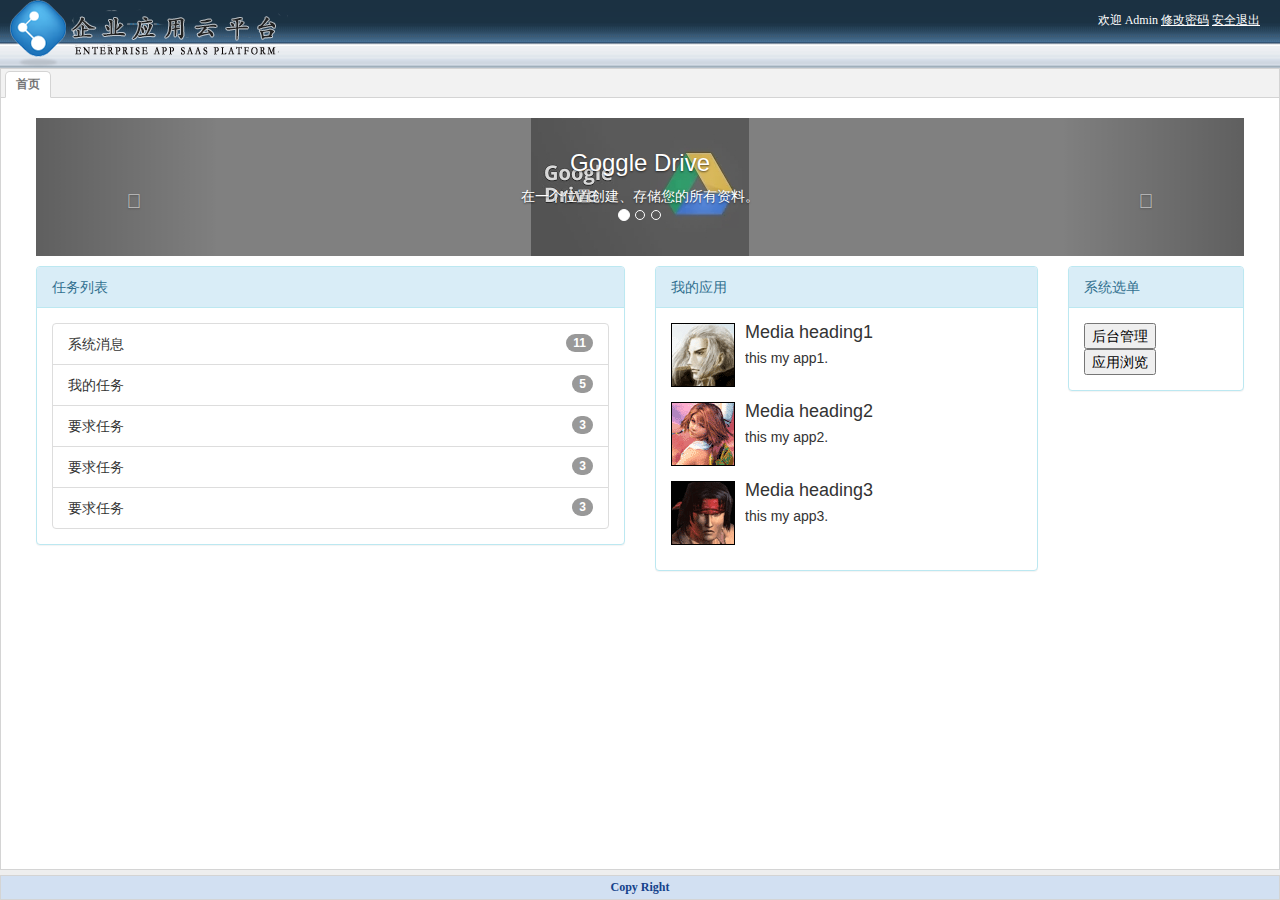
<file: Index.html>
﻿<!DOCTYPE html PUBLIC "-//W3C//DTD XHTML 1.0 Transitional//EN" "http://www.w3.org/TR/xhtml1/DTD/xhtml1-transitional.dtd">
<html xmlns="http://www.w3.org/1999/xhtml">
<head id="Head1">
    <title>应用云平台管理系统</title>
    <link href="css/default.css" rel="stylesheet" type="text/css" />
    <!--<link rel="stylesheet" type="text/css" href="js/themes/default/easyui.css" />
    <link rel="stylesheet" type="text/css" href="js/themes/icon.css" />
    <script type="text/javascript" src="js/jquery-1.4.2.min.js"></script>
    <script type="text/javascript" src="js/jquery.easyui.js"></script>-->

    <script src="esayui/jquery.min.js"></script>
    <script src="esayui/jquery.easyui.min.js"></script>
    <script src="esayui/easyui-lang-zh_CN.js"></script>
    <link href="esayui/themes/bootstrap/easyui.css" rel="stylesheet" />
    <link href="esayui/themes/icon.css" rel="stylesheet" />

    <script type="text/javascript">
        
        //设置登录窗口
        function openPwd() {
            $('#w').window({
                title: '修改密码',
                width: 300,
                modal: true,
                shadow: true,
                closed: true,
                height: 160,
                resizable: false
            });
        }
        //关闭登录窗口
        function close() {
            $('#w').window('close');
        }



        //修改密码
        function serverLogin() {
            var $newpass = $('#txtNewPass');
            var $rePass = $('#txtRePass');

            if ($newpass.val() == '') {
                msgShow('系统提示', '请输入密码！', 'warning');
                return false;
            }
            if ($rePass.val() == '') {
                msgShow('系统提示', '请在一次输入密码！', 'warning');
                return false;
            }

            if ($newpass.val() != $rePass.val()) {
                msgShow('系统提示', '两次密码不一至！请重新输入', 'warning');
                return false;
            }

            $.post('/ajax/editpassword.ashx?newpass=' + $newpass.val(), function (msg) {
                msgShow('系统提示', '恭喜，密码修改成功！<br>您的新密码为：' + msg, 'info');
                $newpass.val('');
                $rePass.val('');
                close();
            })

        }

        $(function () {

            openPwd();
            //
            $('#editpass').click(function () {
                $('#w').window('open');
            });

            $('#btnEp').click(function () {
                serverLogin();
            })



            $('#loginOut').click(function () {
                $.messager.confirm('系统提示', '您确定要退出本次登录吗?', function (r) {

                    if (r) {
                        location.href = '/ajax/loginout.ashx';
                    }
                });

            })



        });

        function create(url, btn) {
            var tit = btn;
            if (!$('#maintabs').tabs('exists', btn)) {
                $('#maintabs').tabs('add', {
                    title: tit,
                    content: '<iframe name="main" scrolling="auto" frameborder="0"  src="' + url + '" style="width:100%;height:100%;"></iframe>',
                    closable: true
                })
            } else {
                $('#maintabs').tabs('select', btn);
            }
        }

    </script>

</head>
<body class="easyui-layout" style="overflow-y: hidden"  scroll="no">
<noscript>
<div style=" position:absolute; z-index:100000; height:2046px;top:0px;left:0px; width:100%; background:white; text-align:center;">
    <img src="images/noscript.gif" alt='抱歉，请开启脚本支持！' />
</div></noscript>
    <div region="north"  border="false" style="overflow: hidden; height: 68px;
        background: url(images/head-bg.gif) repeat-x;
        line-height: 40px;color: #fff; font-family: Verdana, 微软雅黑,黑体">
        <span style="float:right; padding-right:20px;" class="head">欢迎 Admin <a href="#" id="editpass">修改密码</a> <a href="#" id="loginOut">安全退出</a></span>
        <span style="padding-left:10px; font-size: 16px; "><img src="images/logo.png" /></span>
    </div>
    <div region="south" split="true" style="height: 30px; background: #D2E0F2; ">
        <div class="footer">Copy Right</div>
    </div>
    <div id="main" region="center"  overflow-y:hidden">
        <div id="maintabs" class="easyui-tabs"  fit="true" border="false" >

			<div title="首页" style="padding:20px;overflow:hidden;" id="home">
			<iframe name="myindex" scrolling="auto" frameborder="0"  src="Myindex.html" style="width:100%;height:100%;float:left"></iframe>
            </div>
		</div>
    </div>
    
    <!--修改密码窗口-->
    <div id="w" class="easyui-window" title="修改密码" collapsible="false" minimizable="false"
        maximizable="false" icon="icon-save"  style="width: 300px; height: 150px; padding: 5px;
        background: #fafafa;">
        <div class="easyui-layout" fit="true">
            <div region="center" border="false" style="padding: 10px; background: #fff; border: 1px solid #ccc;">
                <table cellpadding=3>
                    <tr>
                        <td>新密码：</td>
                        <td><input id="txtNewPass" type="Password" class="txt01" /></td>
                    </tr>
                    <tr>
                        <td>确认密码：</td>
                        <td><input id="txtRePass" type="Password" class="txt01" /></td>
                    </tr>
                </table>
            </div>
            <div region="south" border="false" style="text-align: right; line-height: 30px;">
                <a id="btnEp" class="easyui-linkbutton" icon="icon-ok" href="javascript:void(0)" >
                    确定</a> <a class="easyui-linkbutton" icon="icon-cancel" href="javascript:void(0)"
                        onclick="closeLogin()">取消</a>
            </div>
        </div>
    </div>

</body>
</html>
</file>
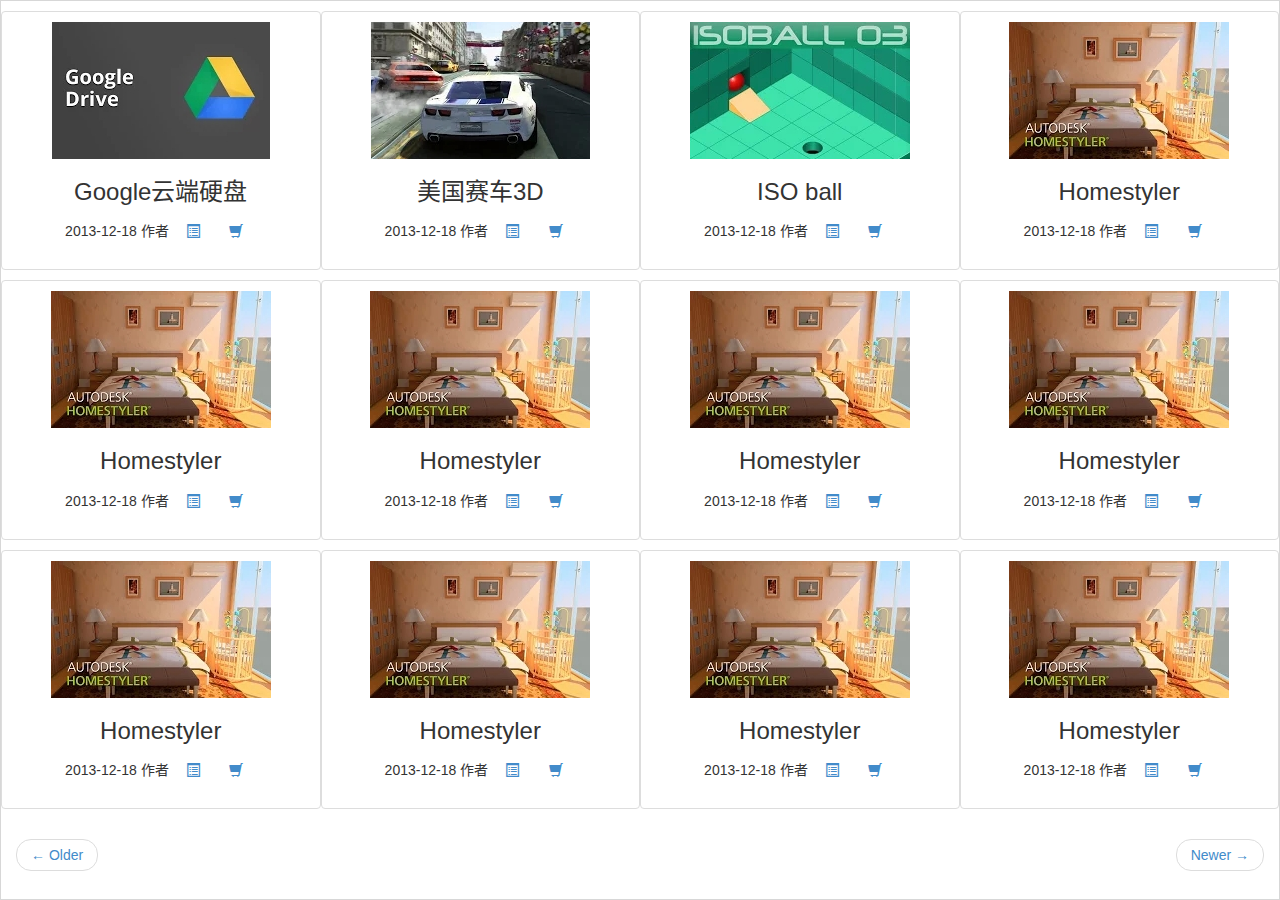
<file: appindex.html>
<!DOCTYPE html>
<html lang="zh-CN">
  <head>
    <meta charset="gb2312">
    <meta name="description" content="Ӧ���̵�">
    <title>Ӧ���̵�</title>
    <link rel="stylesheet" href="bootstrap/css/bootstrap.css">  
    <link rel="stylesheet" href="css/myweb.css">                    
    <script src="js/jquery-1.8.3.min.js"></script>
    <script src="bootstrap/js/bootstrap.js"></script>
    <script src="js/fenikso.js"></script>
  </head>
  <body>
    <header>
    <!--<div class="container" >
	<div class="panel panel-default" id="menupanel">
	<div class="panel-body" id="topmenu">
	<div class="col-md-2">
	<img src="image/logo.png" alt="Ӧ���̵�">
	<span id="menuspan"><span class="label label-info">Ӧ���̵�</span>	</span>
	</div>

	<div class="col-md-2 pull-right" id="logon" >
	  <span>��ӭ��</span>
	  <button type="button" class="btn btn-default dropdown-toggle" data-toggle="dropdown" >
	  <span class="glyphicon glyphicon-cog"></span>
	  </button>
	  <ul class="dropdown-menu">
          <li><a href="#">������Ϣ</a></li>
          <li><a href="#">�˻�����</a></li>
          <li><a href="#">������ҳ</a></li>
	    <li class="divider"></li>
          <li><a href="#">ע����¼</a></li>
        </ul>
	</div><!-- /col-md-right
      <div class="col-md-4 pull-right">
        <div class="input-group">
          <input type="text" class="form-control">
          <span class="input-group-btn">
            <button class="btn btn-default" type="button">Ӧ������				</button>
          </span>
        </div><!-- /input-group
      </div><!-- /col-md-4
	</div>
	</div>
    </div>-->
    
    </header>
    

<!--    <div class="container" style="padding:0;">

      <div class="col-md-2" id="leftnav">
          <input type="button" value="click" onclick="click()" />
	    <ul class="nav nav-pills nav-stacked">
  	      <li><a data-toggle="collapse" data-parent="#leftnav" href="#collapseOne" ><strong>Ӧ��</strong></a></li>
            <ul id="collapseOne" class="nav nav-pills nav-stacked collapse in">
                <li><a href="#" data-toggle="tab">����</a></li>
                <li><a href="#" data-toggle="tab">�Ƽ�</a></li>
                <li><a href="#" data-toggle="tab">�ϼ�</a></li>
		        <li><a href="#" data-toggle="tab">����</a></li>
		        <li><a href="#" data-toggle="tab">��ҵ����</a></li>
		        <li><a href="#" data-toggle="tab">�罻��ͨѶ</a></li>
		        <li><a href="#" data-toggle="tab">����ʱ��</a></li>
            </ul>
  	      <li ><a data-toggle="collapse" data-parent="#leftnav" href="#collapseTwo" ><strong>��չ����</strong></a></li>
            <ul id="collapseTwo" class="nav nav-pills nav-stacked collapse">
                <li><a href="#" data-toggle="tab">Google��Ʒ</a></li>
                <li><a href="#" data-toggle="tab">����</a></li>
                <li><a href="#" data-toggle="tab">��������</a></li>
		        <li><a href="#" data-toggle="tab">����</a></li>
		        <li><a href="#" data-toggle="tab">�����߹���</a></li>
            </ul>
  	      <li ><a data-toggle="collapse" data-parent="#leftnav" href="#collapseThree" ><strong>���ⱳ��</strong></a></li>
            <ul id="collapseThree" class="nav nav-pills nav-stacked collapse">
                <li><a href="#" data-toggle="tab">Google��Ʒ</a></li>
                <li><a href="#" data-toggle="tab">��������Ʒ</a></li>
            </ul>
	    </ul>
	  </div>--><!-- /������-->
  	  <div id="main">
          <div class="thumbnail col-md-3" style="text-align:center">
              <div class="media-box">
                  <img src="images/item1.jpg" alt="item1">
              </div>
              <div class="content-box">
                  <h3>Google�ƶ�Ӳ��</h3>
                    <p>
                        <time>2013-12-18</time>
                        <span>����</span>
                    <a href="#" class="btn btn-mini" rel="popover" data-original-title="Google�ƶ�Ӳ��" data-content="��һ��λ�ô������洢������������" data-placement="top" data-trigger="hover"><i class="glyphicon glyphicon-list-alt"></i></a> 
                    <a href="#" class="btn btn-mini" ><i class="glyphicon glyphicon-shopping-cart"></i></a> 
                   </p>
              </div>
          </div>
          <div class="thumbnail col-md-3" style="text-align:center">
              <div class="media-box">
                  <img src="images/item2.jpg" alt="item1">
              </div>
              <div class="content-box">
                  <h3>��������3D</h3>
                    <p>
                        <time>2013-12-18</time>
                        <span>����</span>
                    <a href="#" class="btn btn-mini" rel="popover" data-original-title="Google�ƶ�Ӳ��" data-content="��һ��λ�ô������洢������������" data-placement="top" data-trigger="hover"><i class="glyphicon glyphicon-list-alt"></i></a> 
                    <a href="#" class="btn btn-mini" ><i class="glyphicon glyphicon-shopping-cart"></i></a> 
                   </p>
              </div>
          </div>
          <div class="thumbnail col-md-3" style="text-align:center">
              <div class="media-box">
                  <img src="images/item3.jpg" alt="item1">
              </div>
              <div class="content-box">
                  <h3>ISO ball</h3>
                    <p>
                        <time>2013-12-18</time>
                        <span>����</span>
                    <a href="#" class="btn btn-mini" rel="popover" data-original-title="Google�ƶ�Ӳ��" data-content="��һ��λ�ô������洢������������" data-placement="top" data-trigger="hover"><i class="glyphicon glyphicon-list-alt"></i></a> 
                    <a href="#" class="btn btn-mini" ><i class="glyphicon glyphicon-shopping-cart"></i></a> 
                   </p>
              </div>
          </div>
          <div class="thumbnail col-md-3" style="text-align:center">
              <div class="media-box">
                  <img src="images/item4.jpg" alt="item1">
              </div>
              <div class="content-box">
                  <h3>Homestyler</h3>
                    <p>
                        <time>2013-12-18</time>
                        <span>����</span>
                    <a href="#" class="btn btn-mini" rel="popover" data-original-title="Google�ƶ�Ӳ��" data-content="��һ��λ�ô������洢������������" data-placement="top" data-trigger="hover"><i class="glyphicon glyphicon-list-alt"></i></a> 
                    <a href="#" class="btn btn-mini" ><i class="glyphicon glyphicon-shopping-cart"></i></a> 
                   </p>
              </div>
          </div>
          <div class="thumbnail col-md-3" style="text-align:center">
              <div class="media-box">
                  <img src="images/item4.jpg" alt="item1">
              </div>
              <div class="content-box">
                  <h3>Homestyler</h3>
                    <p>
                        <time>2013-12-18</time>
                        <span>����</span>
                    <a href="#" class="btn btn-mini" rel="popover" data-original-title="Google�ƶ�Ӳ��" data-content="��һ��λ�ô������洢������������" data-placement="top" data-trigger="hover"><i class="glyphicon glyphicon-list-alt"></i></a> 
                    <a href="#" class="btn btn-mini" ><i class="glyphicon glyphicon-shopping-cart"></i></a> 
                   </p>
              </div>
          </div>
          <div class="thumbnail col-md-3" style="text-align:center">
              <div class="media-box">
                  <img src="images/item4.jpg" alt="item1">
              </div>
              <div class="content-box">
                  <h3>Homestyler</h3>
                    <p>
                        <time>2013-12-18</time>
                        <span>����</span>
                    <a href="#" class="btn btn-mini" rel="popover" data-original-title="Google�ƶ�Ӳ��" data-content="��һ��λ�ô������洢������������" data-placement="top" data-trigger="hover"><i class="glyphicon glyphicon-list-alt"></i></a> 
                    <a href="#" class="btn btn-mini" ><i class="glyphicon glyphicon-shopping-cart"></i></a> 
                   </p>
              </div>
          </div>
          <div class="thumbnail col-md-3" style="text-align:center">
              <div class="media-box">
                  <img src="images/item4.jpg" alt="item1">
              </div>
              <div class="content-box">
                  <h3>Homestyler</h3>
                    <p>
                        <time>2013-12-18</time>
                        <span>����</span>
                    <a href="#" class="btn btn-mini" rel="popover" data-original-title="Google�ƶ�Ӳ��" data-content="��һ��λ�ô������洢������������" data-placement="top" data-trigger="hover"><i class="glyphicon glyphicon-list-alt"></i></a> 
                    <a href="#" class="btn btn-mini" ><i class="glyphicon glyphicon-shopping-cart"></i></a> 
                   </p>
              </div>
          </div>
          <div class="thumbnail col-md-3" style="text-align:center">
              <div class="media-box">
                  <img src="images/item4.jpg" alt="item1">
              </div>
              <div class="content-box">
                  <h3>Homestyler</h3>
                    <p>
                        <time>2013-12-18</time>
                        <span>����</span>
                    <a href="#" class="btn btn-mini" rel="popover" data-original-title="Google�ƶ�Ӳ��" data-content="��һ��λ�ô������洢������������" data-placement="top" data-trigger="hover"><i class="glyphicon glyphicon-list-alt"></i></a> 
                    <a href="#" class="btn btn-mini" ><i class="glyphicon glyphicon-shopping-cart"></i></a> 
                   </p>
              </div>
          </div>
          <div class="thumbnail col-md-3" style="text-align:center">
              <div class="media-box">
                  <img src="images/item4.jpg" alt="item1">
              </div>
              <div class="content-box">
                  <h3>Homestyler</h3>
                    <p>
                        <time>2013-12-18</time>
                        <span>����</span>
                    <a href="#" class="btn btn-mini" rel="popover" data-original-title="Google�ƶ�Ӳ��" data-content="��һ��λ�ô������洢������������" data-placement="top" data-trigger="hover"><i class="glyphicon glyphicon-list-alt"></i></a> 
                    <a href="#" class="btn btn-mini" ><i class="glyphicon glyphicon-shopping-cart"></i></a> 
                   </p>
              </div>
          </div>
          <div class="thumbnail col-md-3" style="text-align:center">
              <div class="media-box">
                  <img src="images/item4.jpg" alt="item1">
              </div>
              <div class="content-box">
                  <h3>Homestyler</h3>
                    <p>
                        <time>2013-12-18</time>
                        <span>����</span>
                    <a href="#" class="btn btn-mini" rel="popover" data-original-title="Google�ƶ�Ӳ��" data-content="��һ��λ�ô������洢������������" data-placement="top" data-trigger="hover"><i class="glyphicon glyphicon-list-alt"></i></a> 
                    <a href="#" class="btn btn-mini" ><i class="glyphicon glyphicon-shopping-cart"></i></a> 
                   </p>
              </div>
          </div>
          <div class="thumbnail col-md-3" style="text-align:center">
              <div class="media-box">
                  <img src="images/item4.jpg" alt="item1">
              </div>
              <div class="content-box">
                  <h3>Homestyler</h3>
                    <p>
                        <time>2013-12-18</time>
                        <span>����</span>
                    <a href="#" class="btn btn-mini" rel="popover" data-original-title="Google�ƶ�Ӳ��" data-content="��һ��λ�ô������洢������������" data-placement="top" data-trigger="hover"><i class="glyphicon glyphicon-list-alt"></i></a> 
                    <a href="#" class="btn btn-mini" ><i class="glyphicon glyphicon-shopping-cart"></i></a> 
                   </p>
              </div>
          </div>
          <div class="thumbnail col-md-3" style="text-align:center">
              <div class="media-box">
                  <img src="images/item4.jpg" alt="item1">
              </div>
              <div class="content-box">
                  <h3>Homestyler</h3>
                    <p>
                        <time>2013-12-18</time>
                        <span>����</span>
                    <a href="#" class="btn btn-mini" rel="popover" data-original-title="Google�ƶ�Ӳ��" data-content="��һ��λ�ô������洢������������" data-placement="top" data-trigger="hover"><i class="glyphicon glyphicon-list-alt"></i></a> 
                    <a href="#" class="btn btn-mini" ><i class="glyphicon glyphicon-shopping-cart"></i></a> 
                   </p>
              </div>
          </div>

          <div class="col-md-12" id="mainfooter">
              <ul class="pager">
                <li class="previous"><a href="#">&larr; Older</a></li>
                <li class="next"><a href="#">Newer &rarr;</a></li>
              </ul>
          </div>
	  </div><!--/��ҳ��  -->
      <!--<div class="col-md-12" id="footer">
          <span>&copy; 2013 Ӧ���̵�</span>
      </div>-->
    
  </body>
</html>
</file>
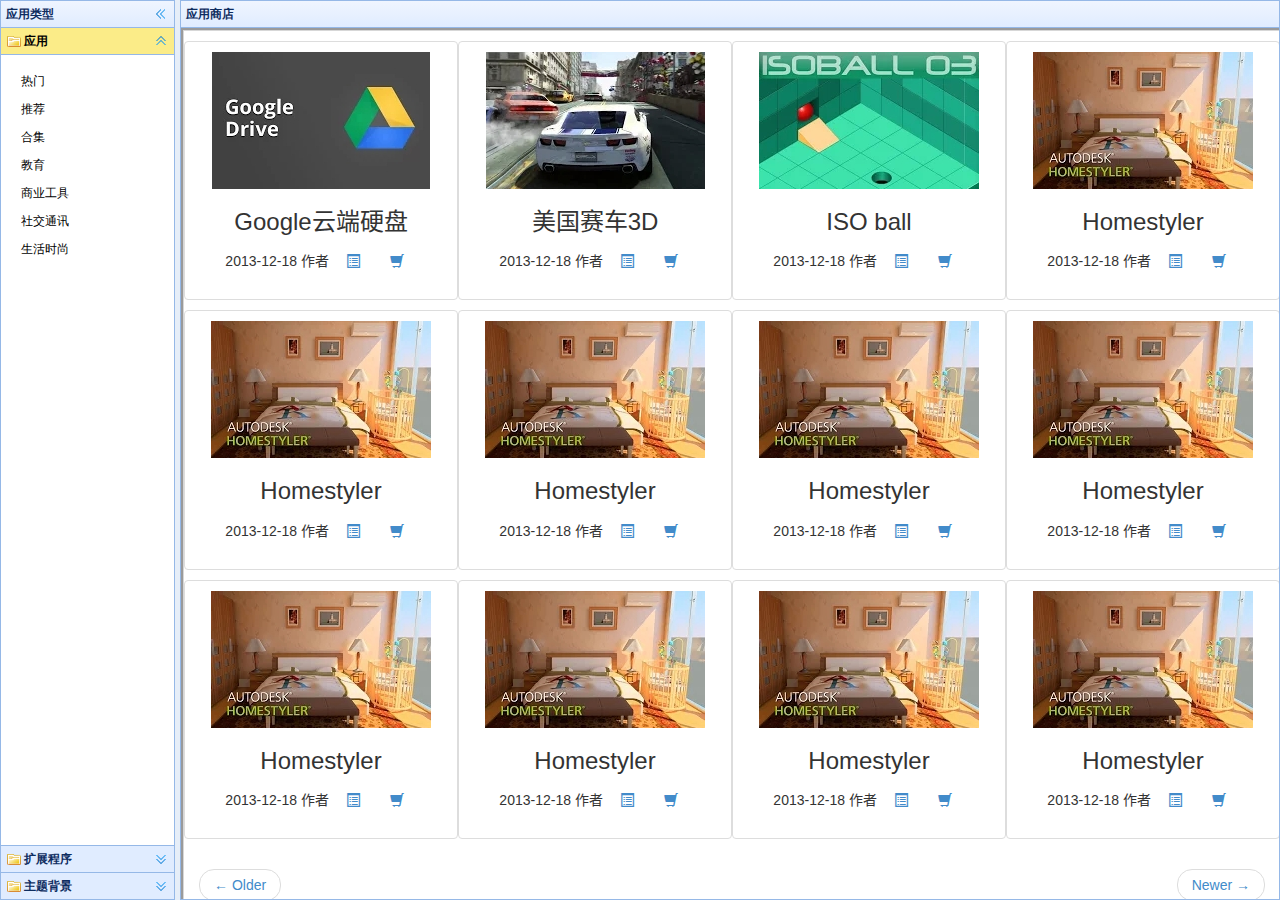
<file: Appstore.html>
﻿<html>
<head>
    <title>应用商店</title>

    <script src="esayui/jquery.min.js"></script>
    <script src="esayui/jquery.easyui.min.js"></script>
    <script src="esayui/easyui-lang-zh_CN.js"></script>
    <link href="css/default.css" rel="stylesheet" />
    <link href="esayui/themes/default/easyui.css" rel="stylesheet" />
    <link href="esayui/themes/icon.css" rel="stylesheet" />
    <script type="text/javascript">
        var _menus = {
            "menus": [
                {
                    "menuid": "1", "menuname": "应用",
                    "l_menus": [{ "menuname": "热门" },
                        { "menuname": "推荐" },
                        { "menuname": "合集" },
                        { "menuname": "教育" },
                        { "menuname": "商业工具" },
                        { "menuname": "社交通讯" },
                        { "menuname": "生活时尚" }
                    ]
                }, {
                    "menuid": "2", "menuname": "扩展程序",
                    "l_menus": [{ "menuname": "博客" },
                        { "menuname": "购物" },
                        { "menuname": "辅助功能" },
                        { "menuname": "开发者工具" }

                     ]
                }, {
                    "menuid": "3", "menuname": "主题背景",
                    "l_menus": [{ "menuname": "Google产品" },
                        { "menuname": "艺术家作品" }
                    ]
                }
            ]
        };
        var text = "";
        $(function click1() {
            $.each(_menus.menus, function (i, n) {
                $.each(n.l_menus,function(j,o){text+="<li><div><a href='#'>"+o.menuname+"</a></div></li>";})
                $('.easyui-accordion').accordion('add', {
                    title: n.menuname,
                    iconCls:'icon-sys',
                    content: "<ul>" + text + "<ul>",
                    selected:false
                });
                text = "";
            })

            $('.easyui-accordion li a').click(function () {
                $('.easyui-accordion li div').removeClass("selected");
                $(this).parent().addClass("selected");
            }).hover(function () {
                $(this).parent().addClass("hover");
            }, function () {
                $(this).parent().removeClass("hover");
            });

            $('.easyui-accordion').accordion();
        })
    </script>
</head>
<body class="easyui-layout" style="overflow-y: hidden"  scroll="no">
    
    <div data-options="region:'west',split:true" title="应用类型" style="width:180px">
    <div class="easyui-accordion" fit="true" border="false">
        <!--左侧菜单栏-->
    </div>
    </div>
    <div data-options="region:'center',split:true" title="应用商店" style="overflow:hidden ">
        <iframe name="appindex"  src="appindex.html" style="width:100%;height:100%;float:left"></iframe>
    </div>
</body>
</html>
</file>
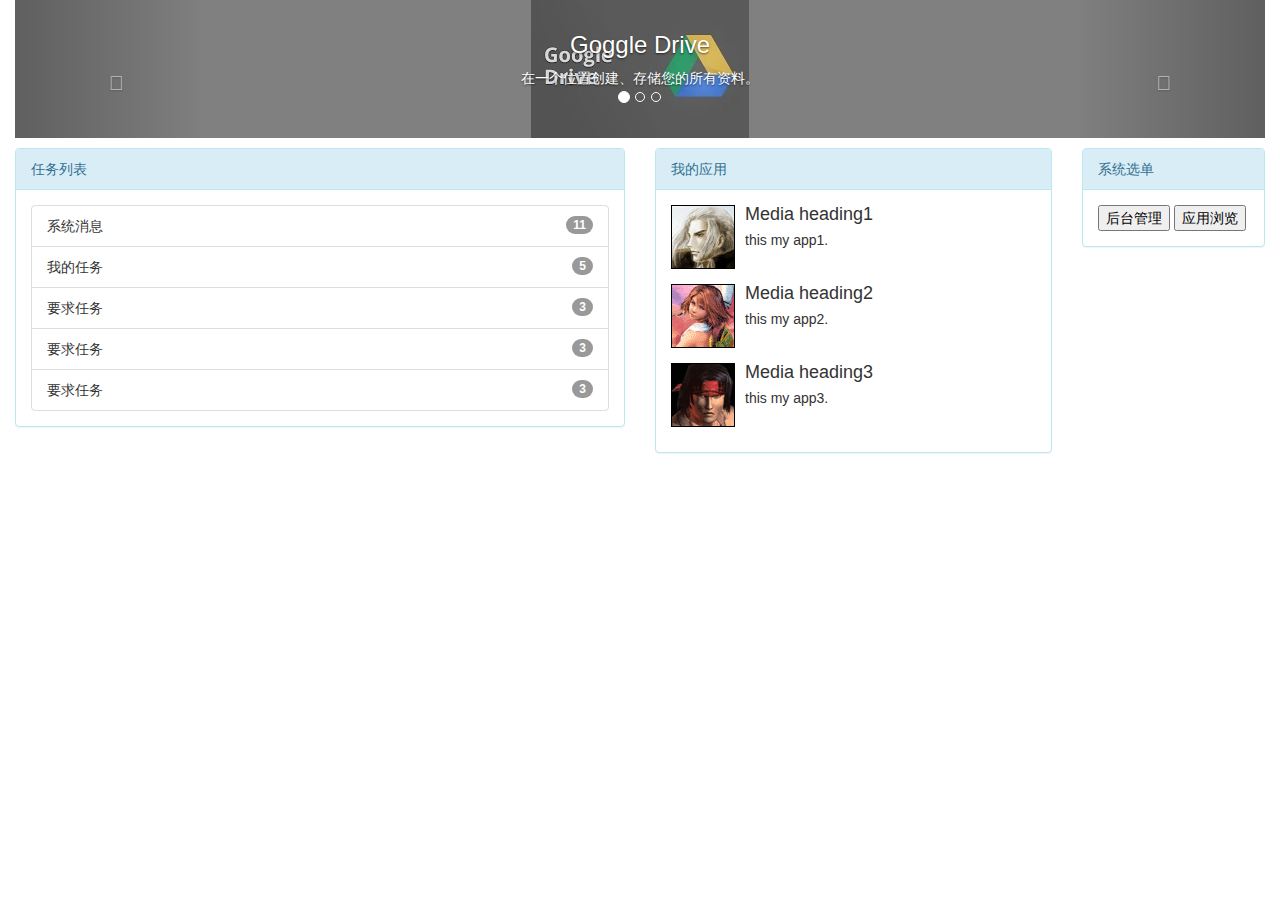
<file: Myindex.html>
﻿<!DOCTYPE html>
<html xmlns="http://www.w3.org/1999/xhtml">
<head>
<meta http-equiv="Content-Type" content="text/html; charset=utf-8"/>
    <title></title>
    <link rel="stylesheet" href="bootstrap/css/bootstrap.css">  
    <link rel="stylesheet" href="css/myweb.css">                    
    <script src="js/jquery-1.8.3.min.js"></script>
    <script src="bootstrap/js/bootstrap.js"></script>
    <script type="text/javascript">
        function sysrequest(url, btn) {
            var tit = btn.value;
            parent.create(url, tit);
        }
    </script>
</head>
<body>
    <div class="col-md-12" style="padding-bottom:10px">
    <div id="carousel-example-generic" class="carousel slide" data-ride="carousel" >
        <ol class="carousel-indicators">
            <li data-target="#carousel-example-generic" data-slide-to="0" class="active"></li>
            <li data-target="#carousel-example-generic" data-slide-to="1"></li>
            <li data-target="#carousel-example-generic" data-slide-to="2"></li>
        </ol>
        <div class="carousel-inner">
            <div class="item active" style="background-color:#808080">
                <div style="text-align:center"><img src="images/item1.jpg" alt="pic1" style="opacity:0.7" /></div>
                <div class="carousel-caption">
                    <h3>Goggle Drive</h3>
                    在一个位置创建、存储您的所有资料。
                </div>
            </div>
            <div class="item" style="background-color:#808080">
                <div style="text-align:center"><img src="images/item2.jpg" alt="pic2" style="opacity:0.7"/></div>
                <div class="carousel-caption">
                    <h3>Goggle Drive</h3>
                    在一个位置创建、存储您的所有资料。
                </div>
            </div>
            <div class="item" style="background-color:#808080">
                <div style="text-align:center"><img src="images/item3.jpg" alt="pic3" style="opacity:0.7"/></div>
                <div class="carousel-caption">
                    <h3>Goggle Drive</h3>
                    在一个位置创建、存储您的所有资料。
                </div>
            </div>
        </div>
        <a class="left carousel-control" href="#carousel-example-generic" data-slide="prev">
            <span class="glyphicon-chevron-left"></span>
        </a> 
        <a class="right carousel-control" href="#carousel-example-generic" data-slide="next">
            <span class="glyphicon-chevron-right"></span>
        </a> 
    </div>
    </div>
    <div class="col-md-6">
    <div class="panel panel-info">
        <div class="panel-heading">任务列表</div>
        <div class="panel-body">
            <ur class="list-group">
                <li class="list-group-item">
                <span class="badge">11</span>
                    系统消息
                </li>
                <li class="list-group-item">
                <span class="badge">5</span>
                    我的任务
                </li>
                <li class="list-group-item">
                <span class="badge">3</span>
                    要求任务
                </li>
                <li class="list-group-item">
                <span class="badge">3</span>
                    要求任务
                </li>
                <li class="list-group-item">
                <span class="badge">3</span>
                    要求任务
                </li>
            </ur>
        </div>
    </div>
    </div>
    <div class="col-md-4">
    <div class="panel panel-info">
        <div class="panel-heading">我的应用</div>
        <div class="panel-body">
            <ul class="media-list">
                <li class="media">
                <a class="pull-left" href="#">
                    <img class="media-object" src="images/app1.gif" />
                </a>
                <div class="media-body">
                    <h4 class="media-heading">Media heading1</h4>
                    this my app1.
                </div>
                </li>
                <li class="media">
                <a class="pull-left" href="#">
                    <img class="media-object" src="images/app2.gif" />
                </a>
                <div class="media-body">
                    <h4 class="media-heading">Media heading2</h4>
                    this my app2.
                </div>
                </li>
                <li class="media">
                <a class="pull-left" href="#">
                    <img class="media-object" src="images/app3.gif" />
                </a>
                <div class="media-body">
                    <h4 class="media-heading">Media heading3</h4>
                    this my app3.
                </div>
                </li>
            </ul>
        </div>
    </div>
    </div>
    <div class="col-md-2">
        <div class="panel panel-info" >
            <div class="panel-heading">系统选单</div>
            <div class="panel-body">
                <input type="button" onclick="sysrequest('System.html',this)" value="后台管理"></input>
                <input type="button" onclick="sysrequest('Appstore.html',this)"  value="应用浏览"></input>
            </div>
        </div>
    </div>
</body>
</html>
</file>
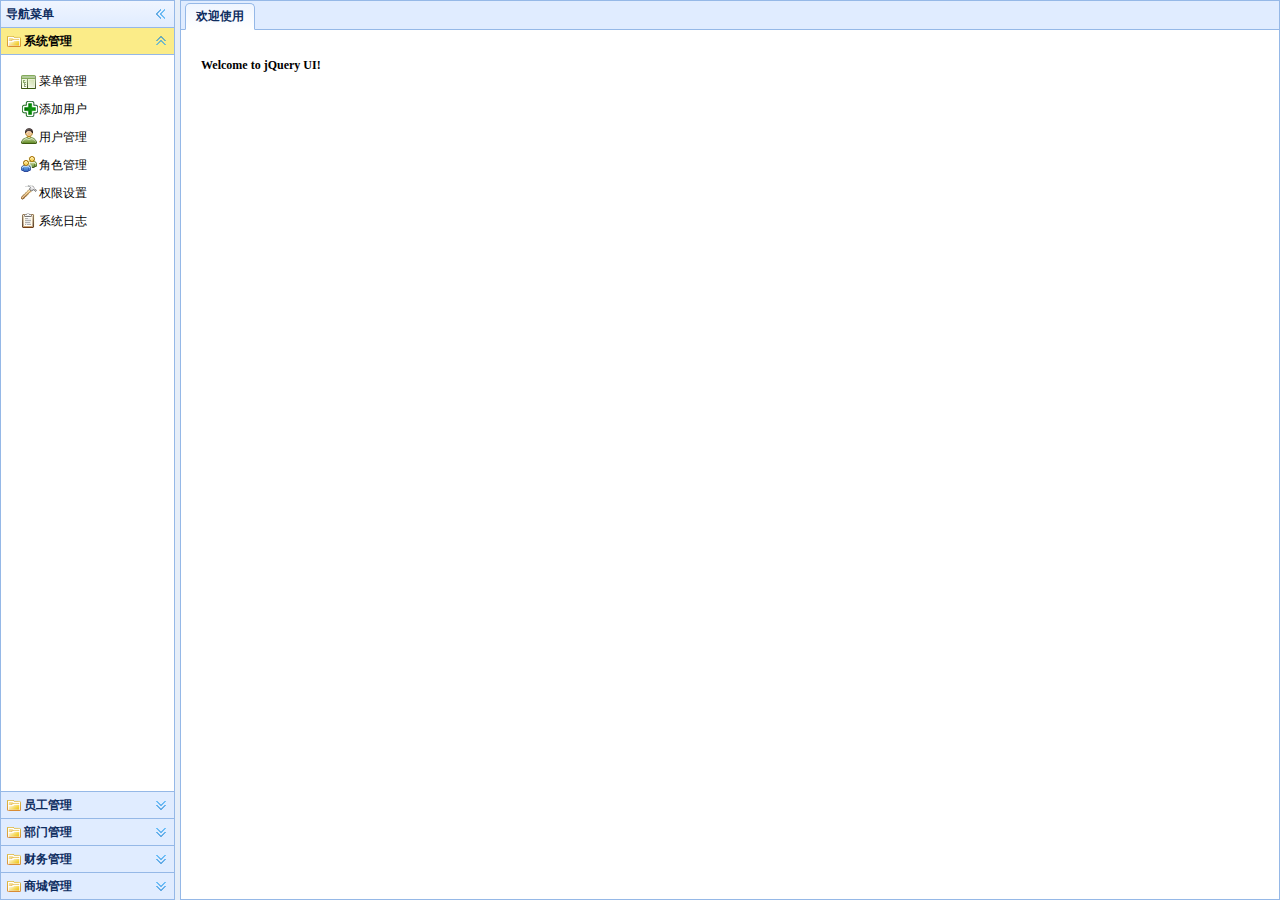
<file: System.html>
﻿<!DOCTYPE html PUBLIC "-//W3C//DTD XHTML 1.0 Transitional//EN" "http://www.w3.org/TR/xhtml1/DTD/xhtml1-transitional.dtd">
<html xmlns="http://www.w3.org/1999/xhtml">
<head id="Head1">
    <title>应用云平台管理系统</title>
    <link href="css/default.css" rel="stylesheet" type="text/css" />

    <!--<link rel="stylesheet" type="text/css" href="js/themes/default/easyui.css" />
    <link rel="stylesheet" type="text/css" href="js/themes/icon.css" />
    <script type="text/javascript" src="js/jquery-1.4.2.min.js"></script>
    <script type="text/javascript" src="js/jquery.easyui.js"></script>-->

    <script src="esayui/jquery.min.js"></script>
    <script src="esayui/jquery.easyui.min.js"></script>
    <script src="esayui/easyui-lang-zh_CN.js"></script>
    <link type="text/css" href="esayui/themes/default/easyui.css" rel="stylesheet" />
    <link type="text/css" href="esayui/themes/icon.css" rel="stylesheet" />
    
    <script src="js/outlook2.js"></script>
    

    <script type="text/javascript">
        var _menus = {
            "menus": [
                 {
                     "menuid": "1", "icon": "icon-sys", "menuname": "系统管理",
                     "menus": [{ "menuname": "菜单管理", "icon": "icon-nav", "url": "http://www.16sucai.com" },
                             { "menuname": "添加用户", "icon": "icon-add", "url": "demo.html" },
                             { "menuname": "用户管理", "icon": "icon-users", "url": "Usermanage.html" },
                             { "menuname": "角色管理", "icon": "icon-role", "url": "demo2.html" },
                             { "menuname": "权限设置", "icon": "icon-set", "url": "demo.html" },
                             { "menuname": "系统日志", "icon": "icon-log", "url": "demo.html" }
                     ]
                 }, {
                     "menuid": "8", "icon": "icon-sys", "menuname": "员工管理",
                     "menus": [{ "menuname": "员工列表", "icon": "icon-nav", "url": "demo.html" },
                             { "menuname": "视频监控", "icon": "icon-nav", "url": "demo1.html" }
                     ]
                 }, {
                     "menuid": "56", "icon": "icon-sys", "menuname": "部门管理",
                     "menus": [{ "menuname": "添加部门", "icon": "icon-nav", "url": "demo1.html" },
                             { "menuname": "部门列表", "icon": "icon-nav", "url": "demo2.html" }
                     ]
                 }, {
                     "menuid": "28", "icon": "icon-sys", "menuname": "财务管理",
                     "menus": [{ "menuname": "收支分类", "icon": "icon-nav", "url": "demo.html" },
                             { "menuname": "报表统计", "icon": "icon-nav", "url": "demo1.html" },
                             { "menuname": "添加支出", "icon": "icon-nav", "url": "demo.html" }
                     ]
                 }, {
                     "menuid": "39", "icon": "icon-sys", "menuname": "商城管理",
                     "menus": [{ "menuname": "商品分", "icon": "icon-nav", "url": "/shop/productcatagory.aspx" },
                             { "menuname": "商品列表", "icon": "icon-nav", "url": "/shop/product.aspx" },
                             { "menuname": "商品订单", "icon": "icon-nav", "url": "/shop/orders.aspx" }
                     ]
                 }
            ]
        };
        
    </script>

</head>
<body class="easyui-layout" style="overflow-y: hidden"  scroll="no">
<noscript>
<div style=" position:absolute; z-index:100000; height:2046px;top:0px;left:0px; width:100%; background:white; text-align:center;">
    <img src="images/noscript.gif" alt='抱歉，请开启脚本支持！' />
</div></noscript>
    <div region="west" split="true" title="导航菜单" style="width:180px;" id="west">
    <div class="easyui-accordion" fit="true" border="false">
		<!--  导航内容--> 
			
	</div>
    </div>
    <div id="mainPanle" region="center" style="background: #eee; overflow-y:hidden">
        <div id="tabs" class="easyui-tabs"  fit="true" border="false" >
			<div title="欢迎使用" style="padding:20px;overflow:hidden;" id="home">
				
			<h1>Welcome to jQuery UI!</h1>

			</div>
		</div>
    </div>
    

	<div id="mm" class="easyui-menu" style="width:150px;">
		<div id="mm-tabclose">关闭</div>
		<div id="mm-tabcloseall">全部关闭</div>
		<div id="mm-tabcloseother">除此之外全部关闭</div>
		<div class="menu-sep"></div>
		<div id="mm-tabcloseright">当前页右侧全部关闭</div>
		<div id="mm-tabcloseleft">当前页左侧全部关闭</div>
		<div class="menu-sep"></div>
		<div id="mm-exit">退出</div>
	</div>


</body>
</html>
</file>
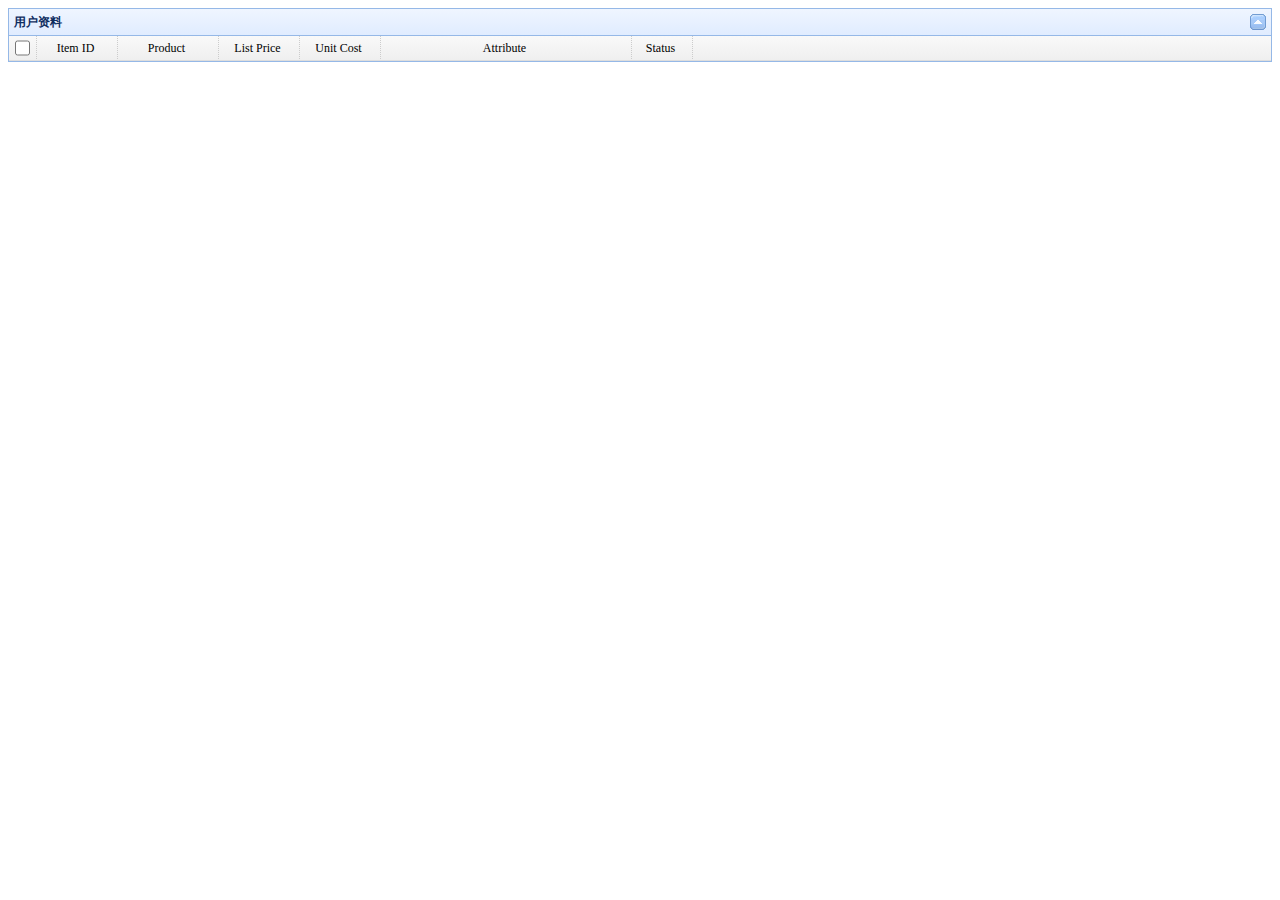
<file: Usermanage.html>
﻿<!DOCTYPE html>
<html>
<head>
	<title>用户数据</title>
	<script src="esayui/jquery.min.js"></script>
    <script src="esayui/jquery.easyui.min.js"></script>
    <script src="esayui/easyui-lang-zh_CN.js"></script>
    <link type="text/css" href="esayui/themes/default/easyui.css" rel="stylesheet" />
    <link type="text/css" href="esayui/themes/icon.css" rel="stylesheet" />
</head>
<body>
    <div style="width:100%;height:100%">
	<table class="easyui-datagrid" title="用户资料" data-options="collapsible:true,url:'datagrid_data1.json',method:'get'">
        <!--<table id="dg" class="easyui-datagrid" title="用户资料" data-options="collapsible:true,rownumbers:true,pagination:true,
pageSize:10,url:'datagrid_data1.json',method:'get'">-->
		<thead>
			<tr>
                <th data-options="field:'ck',checkbox:true"></th>
				<th data-options="field:'itemid',width:80,align:'center'">Item ID</th>
				<th data-options="field:'productid',width:100,align:'center'">Product</th>
				<th data-options="field:'listprice',width:80,align:'center'">List Price</th>
				<th data-options="field:'unitcost',width:80,align:'center'">Unit Cost</th>
				<th data-options="field:'attr1',width:250,align:'center'">Attribute</th>
				<th data-options="field:'status',width:60,align:'center'">Status</th>
			</tr>
		</thead>
	</table>
    </div>
    <!--<script type="text/javascript">
        $(function () {
            var pager = $('#dg').datagrid().datagrid('getPager');	// get the pager of datagrid
            pager.pagination({
                buttons: [{
                    iconCls: 'icon-search',
                    handler: function () {
                        alert('search');
                    }
                }, {
                    iconCls: 'icon-add',
                    handler: function () {
                        alert('add');
                    }
                }, {
                    iconCls: 'icon-edit',
                    handler: function () {
                        alert('edit');
                    }
                }]
            });
        })
	</script>-->

</body>
</html>
</file>
<file: css/default.css>
﻿*{font-size:12px; font-family:Tahoma,Verdana,微软雅黑,新宋体}
body{background:#D2E0F2; }
a{ color:Black; text-decoration:none;}
a:hover{ color:Red; text-decoration:underline;}
.textbox03 {border: #878787 1px solid;padding: 4px 3px;font:Verdana, Geneva, sans-serif,宋体;line-height: 14px; background-color: #fff;  height: auto; font-size: 14px;  font-weight: bold; width: 190px; }

.txt01{font:Verdana, Geneva, sans-serif,宋体;padding:3px 2px 2px 2px; border-width:1px; border-color:#ddd;  color:#000;}
.txt {border: #878787 1px solid;padding: 4px 3px;font:Verdana, Geneva, sans-serif,宋体;line-height: 14px; background-color: #fff;  height: auto; font-size: 14px;}
.footer{text-align:center;color:#15428B; margin:0px; padding:0px;line-height:23px; font-weight:bold;}

.head a{color:White;text-decoration:underline;}

.easyui-accordion ul{list-style-type:none;margin:0px; padding:10px;}
.easyui-accordion ul li{ padding:0px;}
.easyui-accordion ul li a{line-height:24px;}
.easyui-accordion ul li div{margin:2px 0px;padding-left:10px;padding-top:2px;}
.easyui-accordion ul li div:hover{border:1px dashed #99BBE8; background:#E0ECFF;cursor:pointer;}
.easyui-accordion ul li div:hover a{color:#416AA3;}
.easyui-accordion ul li div.selected{border:1px solid #99BBE8; background:#E0ECFF;cursor:default;}
.easyui-accordion ul li div.selected a{color:#416AA3; font-weight:bold;}



.icon{padding:2px 9px; background:url(../images/tabicons.png) no-repeat; }
.icon-sys{ background:url(../images/directory.png) no-repeat;}
.icon-add{background-position: -19px 0px;}
.icon-nav{background-position: -100px -18px;}
.icon-users{background-position: -100px -480px;}
.icon-role{background-position: -360px -200px;}
.icon-set{background-position: -380px -200px;}
.icon-log{background-position: -380px -80px;}
</file>
<file: js/themes/default/easyui.css>
.accordion{
	background:#fff;
	overflow:hidden;
}
.accordion .accordion-header{
	background:#E0ECFF;
	border-top-width:0;
	cursor:pointer;
}
.accordion .accordion-header .panel-title{
	font-weight:normal;
}
.accordion .accordion-header-selected .panel-title{
	font-weight:bold;
}
.accordion-noborder .accordion-header{
	border-width:0 0 1px;
}
.accordion-noborder .accordion-body{
	border-width:0px;
}.combobox{
	display:inline-block;
	white-space:nowrap;
	font-size:12px;
	margin:0;
	padding:0;
	border:1px solid #A4BED4;
}
.combobox-text{
	font-size:12px;
	border:0px;
	line-height:20px;
	height:20px;
	padding:0px;
}
.combobox-arrow{
	background:url('images/combo_arrow.gif') no-repeat 0 0;
	width:18px;
	height:20px;
	overflow:hidden;
	display:inline-block;
	vertical-align:top;
	cursor:pointer;
	opacity:0.6;
	filter:alpha(opacity=60);
}
.combobox-arrow-hover{
	opacity:1.0;
	filter:alpha(opacity=100);
}
.combobox-content{
	position:absolute;
	background:#fff;
	display:none;
	border:1px solid #A4BED4;
	overflow-x:hidden;
	overflow-y:auto;
}
.combobox-item{
	padding:2px;
	font-size:12px;
	padding:3px;
	padding-right:0px;
}
.combobox-item-hover{
	background:#fafafa;
}
.combobox-item-selected{
	background:#FBEC88;
}.combotree{
	display:inline-block;
	white-space:nowrap;
	font-size:12px;
	margin:0;
	padding:0;
	border:1px solid #A4BED4;
}
.combotree-text{
	font-size:12px;
	border:0px;
	line-height:20px;
	height:20px;
	padding:0px;
}
.combotree-arrow{
	background:url('images/combo_arrow.gif') no-repeat 0 0;
	width:18px;
	height:20px;
	overflow:hidden;
	display:inline-block;
	vertical-align:top;
	cursor:pointer;
	opacity:0.6;
	filter:alpha(opacity=60);
}
.combotree-arrow-hover{
	opacity:1.0;
	filter:alpha(opacity=100);
}
.combotree-content{
	position:absolute;
	background:#fff;
	display:none;
	border:1px solid #A4BED4;
	overflow:auto;
}.datagrid{
	font-size:12px;
	border:1px solid #8DB2E3;
	overflow1:hidden;
	background:#fff;
}
.datagrid-noborder{
	border-width:0px;
}
.datagrid-wrap{
	position:relative;
}
.datagrid-view{
	position:relative;
	overflow:hidden;
}
.datagrid-view1{
	position:absolute;
	overflow:hidden;
	left:0px;
	top:0px;
	border-right1:1px solid #ccc;
}
.datagrid-view2{
	position:absolute;
	overflow:hidden;
	left:210px;
	top:0px;
}
.datagrid-mask{
	position:absolute;
	left:0;
	top:0;
	background:#ccc;
	opacity:0.3;
	filter:alpha(opacity=30);
	display:none;
}
.datagrid-mask-msg{
	position:absolute;
	cursor1:wait;
	left:100px;
	top:50px;
	width:auto;
	height:16px;
	padding:12px 5px 10px 30px;
	background:#fff url('images/pagination_loading.gif') no-repeat scroll 5px 10px;
	border:2px solid #6593CF;
	color:#222;
	display:none;
}
.datagrid-title{
	background:url('images/datagrid_title_bg.png') repeat-x;
	border-bottom:1px solid #8DB2E3;
	border-top:1px solid #fff;
	position:relative;
	padding:5px 0px;
}
.datagrid-title-text{
	color:#15428b;
	font-weight:bold;
	padding-left:5px;
}
.datagrid-title-with-icon{
	padding-left:22px;
}
.datagrid-title-icon{
	position:absolute;
	width:16px;
	height:16px;
	left:3px;
	top:4px!important;
	top:6px;
}
.datagrid-sort-desc .datagrid-sort-icon{
	padding:2px 13px 3px 0px;
	background:url('images/datagrid_sort_desc.gif') no-repeat center center;
}
.datagrid-sort-asc .datagrid-sort-icon{
	padding:2px 13px 3px 0px;
	background:url('images/datagrid_sort_asc.gif') no-repeat center center;
}
.datagrid-toolbar{
	height:28px;
	background:#efefef;
	padding:1px 2px;
	border-bottom:1px solid #ccc;
}
.datagrid-btn-separator{
	float:left;
	height:24px;
	border-left:1px solid #ccc;
	border-right:1px solid #fff;
	margin:2px 1px;
}
.datagrid-pager{
	background:#efefef;
	border-top:1px solid #ccc;
	position:relative;
}

.datagrid-header{
	overflow:hidden;
	background:#fafafa url('images/datagrid_header_bg.gif') repeat-x left bottom;
	border-bottom:1px solid #ccc;
	margin-bottom:1px;
}
.datagrid-header-inner{
	float:left;
	padding-right:20px;
	margin-bottom:-1px;
}
.datagrid-header th{
	border-right:1px dotted #ccc;
	font-size:12px;
	font-weight:normal;
	background:#fafafa url('images/datagrid_header_bg.gif') repeat-x left bottom;
	border-bottom:1px dotted #ccc;
	border-top:1px dotted #fff;
}
.datagrid-header th.datagrid-header-over{
	background:#EBF3FD;
}
.datagrid-header .datagrid-cell{
	margin:0;
	padding:4px 2px;
	white-space:nowrap;
	word-wrap:normal;
	overflow:hidden;
}
.datagrid-header .datagrid-cell-group{
	margin:0;
	padding:4px 2px;
	white-space:nowrap;
	word-wrap:normal;
	overflow:hidden;
}
.datagrid-header-rownumber{
	width:25px;
	text-align:center;
	margin:0px;
	padding:3px 0px;
}
.datagrid-cell-rownumber{
	width:25px;
	text-align:center;
	background:#fafafa url('images/datagrid_header_bg.gif') repeat-x left bottom;
	margin:0px;
	padding:3px 0px;
}
.datagrid-header-check{
	padding:0px 3px;
}
.datagrid-cell-check{
	padding:0px 3px;
}
.datagrid-body{
	margin:0;
	padding:0;
	overflow:auto;
	zoom:1;
}
.datagrid-view1 .datagrid-body-inner{
	padding-bottom:20px;
}
.datagrid-view1 .datagrid-body{
	overflow:hidden;
}
.datagrid-body td{
	font-size:12px;
	border-right:1px dotted #ccc;
	border-bottom:1px dotted #ccc;
	overflow:hidden;
	padding:0;
	margin:0;
}
.datagrid-body .datagrid-cell{
	overflow:hidden;
	margin:0;
	padding:3px 4px;
	white-space:nowrap;
	word-wrap:normal;
}
.datagrid-body .datagrid-cell-height{
	height:16px!important;
	*height:22px;
}
.datagrid-row-alt{
	background:#EEEEFF;
}
.datagrid-row-over{
	background:#D0E5F5;
	background1:#FBEC88;
	cursor:default;
}
.datagrid-row-selected{
	background:#FBEC88;
}
.datagrid-resize-proxy{
	position:absolute;
	width:1px;
	top:0;
	height:10000px;
	background:red;
	cursor:e-resize;
	display:none;
}
.dialog-content{
	overflow:auto;
}
.dialog-toolbar{
	background:#fafafa;
	padding:2px 5px;
	border-bottom:1px solid #eee;
}
.dialog-tool-separator{
	float:left;
	height:24px;
	border-left:1px solid #ccc;
	border-right:1px solid #fff;
	margin:2px 1px;
}
.dialog-button{
	border-top:1px solid #eee;
	background:#fafafa;
	padding:5px 5px;
	text-align:right;
}
.dialog-button .l-btn{
	margin-left:5px;
}.layout{
	position:relative;
	overflow:hidden;
	margin:0;
	padding:0;
}
.layout-panel{
	position:absolute;
	overflow:hidden;
}
.layout-panel-east,.layout-panel-west{
	z-index:2;
	background1:#fff;
}
.layout-panel-north,.layout-panel-south{
	z-index:3;
	background1:#fff;
}
.layout-button-up{
	background:url('images/layout_button_up.gif') no-repeat;
}
.layout-button-down{
	background:url('images/layout_button_down.gif') no-repeat;
}
.layout-button-left{
	background:url('images/layout_button_left.gif') no-repeat;
}
.layout-button-right{
	background:url('images/layout_button_right.gif') no-repeat;
}
.layout-expand{
	position:absolute;
	padding:0px 5px;
	padding:0px;
	background:#D2E0F2;
	font-size:1px;
	cursor:pointer;
	z-index:1;
}
.layout-expand .panel-header{
	background:transparent;
	border-bottom-width:0px;
}
.layout-expand .panel-header .panel-tool{
	top: 5px;
}
.layout-expand .panel-body{
	overflow:hidden;
}
.layout-expand-over{
	background:#E1F0F2;
}
.layout-body{
	overflow:auto;
	background:#fff;
}
.layout-split-proxy-h{
	position:absolute;
	width:5px;
	background:#ccc;
	font-size:1px;
	cursor:e-resize;
	display:none;
	z-index:5;
}
.layout-split-proxy-v{
	position:absolute;
	height:5px;
	background:#ccc;
	font-size:1px;
	cursor:n-resize;
	display:none;
	z-index:5;
}
.layout-split-north{
	border-bottom:5px solid #D2E0F2;
}
.layout-split-south{
	border-top:5px solid #D2E0F2;
}
.layout-split-east{
	border-left:5px solid #D2E0F2;
}
.layout-split-west{
	border-right:5px solid #D2E0F2;
}
.layout-mask{
	position:absolute;
	background:#fafafa;
	filter:alpha(opacity=10);
	opacity:0.10;
	z-index:4;
}

a.l-btn{
	color:#444;
	background:url('images/button_a_bg.gif') no-repeat top right;
	font-size:12px;
	text-decoration:none;
	display:inline-block;
	zoom:1;
	height:24px;
	padding-right:18px;
	cursor:pointer;
	outline:none;
}
a.l-btn-plain{
	background:transparent;
	padding-right:5px;
	border:1px solid transparent;
}

a.l-btn-disabled{
	color:#ccc;
	opacity:0.5;
	filter:alpha(opacity=50);
	cursor:default;
}
a.l-btn span.l-btn-left{
	display:block;
	background:url('images/button_span_bg.gif') no-repeat top left;
	padding:4px 0px 4px 18px;
	line-height:16px;
}
a.l-btn-plain span.l-btn-left{
	background:transparent;
	padding-left:5px;
}

a.l-btn span span.l-btn-text{
	display:inline-block;
	height:16px;
	line-height:16px;
	padding:0px;
}
a.l-btn span span span.l-btn-empty{
	display:inline-block;
	padding:0px;
	width:16px;
}
a:hover.l-btn{
	background-position: bottom right;
	outline:none;
}
a:hover.l-btn span.l-btn-left{
	background-position: bottom left;
}

a:hover.l-btn-plain{
	border:1px solid #7eabcd;
	background:url('images/button_plain_hover.png') repeat-x left bottom;
}
a:hover.l-btn-disabled{
	background-position:top right;
}
a:hover.l-btn-disabled span.l-btn-left{
	background-position:top left;
}
.menu{
	position:absolute;
	background:#f0f0f0 url('images/menu.gif') repeat-y;
	margin:0;
	padding:2px;
	border:1px solid #ccc;
	overflow:hidden;
}
.menu-item{
	position:relative;
	margin:0;
	padding:0;
	height:22px;
	line-height:20px;
	overflow:hidden;
	font-size:12px;
	cursor:pointer;
	border:1px solid transparent;
}
.menu-text{
	position:absolute;
	left:28px;
	top:0px;
}
.menu-icon{
	position:absolute;
	width:16px;
	height:16px;
	top:3px;
	left:2px;
}
.menu-rightarrow{
	position: absolute;
	width:4px;
	height:7px;
	top:7px;
	right:5px;
	background:url('images/menu_rightarrow.png') no-repeat;
}
.menu-sep{
	margin:3px 0px 3px 24px;
	line-height:2px;
	font-size:2px;
	background:url('images/menu_sep.png') repeat-x;
}
.menu-active{
	border:1px solid #7eabcd;
	background:#fafafa;
	-moz-border-radius:3px;
	-webkit-border-radius: 3px;
}
.menu-shadow{
	position:absolute;
	background:#ddd;
	-moz-border-radius:5px;
	-webkit-border-radius: 5px;
	-moz-box-shadow: 2px 2px 3px rgba(0, 0, 0, 0.2);
	-webkit-box-shadow: 2px 2px 3px rgba(0, 0, 0, 0.2);
	filter: progid:DXImageTransform.Microsoft.Blur(pixelRadius=2,MakeShadow=false,ShadowOpacity=0.2);
}

.m-btn-downarrow{
	display:inline-block;
	width:12px;
	background:url('images/menu_downarrow.png') no-repeat 4px 5px;
}

a.m-btn-active{
	background-position: bottom right;
}
a.m-btn-active span.l-btn-left{
	background-position: bottom left;
}
a.m-btn-plain-active{
	background:transparent;
	border:1px solid #7eabcd;
	-moz-border-radius:3px;
	-webkit-border-radius: 3px;
}
.messager-body{
	padding:5px 10px;
}
.messager-button{
	text-align:center;
	padding-top:10px;
}
.messager-icon{
	float:left;
	width:47px;
	height:35px;
}
.messager-error{
	background:url('images/messager_error.gif') no-repeat scroll left top;
}
.messager-info{
	background:url('images/messager_info.gif') no-repeat scroll left top;
}
.messager-question{
	background:url('images/messager_question.gif') no-repeat scroll left top;
}
.messager-warning{
	background:url('images/messager_warning.gif') no-repeat scroll left top;
}
.messager-input{
	width: 262px;
	border:1px solid #ccc;
}.pagination{
	zoom:1;
}
.pagination table{
	float:left;
}
.pagination-btn-separator{
	float:left;
	height:24px;
	border-left:1px solid #ccc;
	border-right:1px solid #fff;
	margin:3px 1px;
}
.pagination-num{
	border:1px solid #ccc;
	margin:0 2px;
}
.pagination-page-list{
	margin:0px 6px;
}
.pagination-info{
	float:right;
	padding-right:6px;
	padding-top:8px;
	font-size:12px;
}
.pagination span{
	font-size:12px;
}
.pagination-first{
	background:url('images/pagination_first.gif') no-repeat;
}
.pagination-prev{
	background:url('images/pagination_prev.gif') no-repeat;
}
.pagination-next{
	background:url('images/pagination_next.gif') no-repeat;
}
.pagination-last{
	background:url('images/pagination_last.gif') no-repeat;
}
.pagination-load{
	background:url('images/pagination_load.png') no-repeat;
}
.pagination-loading{
	background:url('images/pagination_loading.gif') no-repeat;
}
.panel{
	overflow:hidden;
	font-size:12px;
}
.panel-header{
	padding:5px;
	line-height:15px;
	color:#15428b;
	font-weight:bold;
	font-size:12px;
	background:url('images/panel_title.png') repeat-x;
	position:relative;
	border:1px solid #99BBE8;
}
.panel-header-noborder{
	border-width:0px;
	border-bottom:1px solid #99BBE8;
}
.panel-body{
	overflow:auto;
	border:1px solid #99BBE8;
	border-top-width:0px;
}
.panel-body-noheader{
	border-top-width:1px;
}
.panel-body-noborder{
	border-width:0px;
}
.panel-with-icon{
	padding-left:18px;
}
.panel-icon{
	position:absolute;
	left:5px;
	top:4px;
	width:16px;
	height:16px;
}

.panel-tool{
	position:absolute;
	right:5px;
	top:4px;
}
.panel-tool div{
	display:block;
	float:right;
	width:16px;
	height:16px;
	margin-left:2px;
	cursor:pointer;
	opacity:0.6;
	filter:alpha(opacity=60);
}
.panel-tool div.panel-tool-over{
	opacity:1;
	filter:alpha(opacity=100);
}
.panel-tool-close{
	background:url('images/panel_tools.gif') no-repeat -16px 0px;
}
.panel-tool-min{
	background:url('images/panel_tools.gif') no-repeat 0px 0px;
}
.panel-tool-max{
	background:url('images/panel_tools.gif') no-repeat 0px -16px;
}
.panel-tool-restore{
	background:url('images/panel_tools.gif') no-repeat -16px -16px;
}
.panel-tool-collapse{
	background:url('images/panel_tool_collapse.gif') no-repeat;
}
.panel-tool-expand{
	background:url('images/panel_tool_expand.gif') no-repeat;
}
.panel-loading{
	padding:11px 0px 10px 30px;
	background:url('images/panel_loading.gif') no-repeat 10px 10px;
}

.s-btn-downarrow{
	display:inline-block;
	width:16px;
	background:url('images/menu_downarrow.png') no-repeat 9px center;
}

a.s-btn-active{
	background-position: bottom right;
}
a.s-btn-active span.l-btn-left{
	background-position: bottom left;
}
a.s-btn-active .s-btn-downarrow{
	background:url('images/menu_split_downarrow.png') no-repeat 4px center;
}
a:hover.l-btn .s-btn-downarrow{
	background:url('images/menu_split_downarrow.png') no-repeat 4px center;
}

a.s-btn-plain-active{
	background:transparent;
	border:1px solid #7eabcd;
	-moz-border-radius:3px;
	-webkit-border-radius: 3px;
}
a.s-btn-plain-active .s-btn-downarrow{
	background:url('images/menu_split_downarrow.png') no-repeat 4px center;
}.tabs-container{
	overflow:hidden;
	background:#fff;
}
.tabs-header{
	border:1px solid #8DB2E3;
	background:#E0ECFF;
	border-bottom:0px;
	position:relative;
	overflow:hidden;
	padding:0px;
	padding-top:2px;
	overflow:hidden;
}
.tabs-header-noborder{
	border:0px;
}
.tabs-header-plain{
	border:0px;
	background:transparent;
}
.tabs-scroller-left{
	position:absolute;
	left:0px;
	top:-1px;
	width:18px;
	height:28px!important;
	height:30px;
	border:1px solid #8DB2E3;
	font-size:1px;
	display:none;
	cursor:pointer;
	background:#E0ECFF url('images/tabs_leftarrow.png') no-repeat 1px 5px;
}
.tabs-scroller-right{
	position:absolute;
	right:0;
	top:-1px;
	width:18px;
	height:28px!important;
	height:30px;
	border:1px solid #8DB2E3;
	font-size:1px;
	display:none;
	cursor:pointer;
	background:#E0ECFF url('images/tabs_rightarrow.png') no-repeat 2px 5px;
}
.tabs-header-plain .tabs-scroller-left{
	top:2px;
	height:25px!important;
	height:27px;
}
.tabs-header-plain .tabs-scroller-right{
	top:2px;
	height:25px!important;
	height:27px;
}
.tabs-scroller-over{
	background-color:#ECF9F9;
}
.tabs-wrap{
	position:relative;
	left:0px;
	overflow:hidden;
	width:100%;
	margin:0px;
	padding:0px;
}
.tabs-scrolling{
	margin-left:18px;
	margin-right:18px;
}
.tabs{
	list-style-type:none;
	height:26px;
	margin:0px;
	padding:0px;
	padding-left:4px;
	font-size:12px;
	width:5000px;
	border-bottom:1px solid #8DB2E3;
}
.tabs li{
	float:left;
	display:inline-block;
	margin1:0px 1px;
	margin-right:4px;
	margin-bottom:-1px;
	padding:0;
	position:relative;
	border:1px solid #8DB2E3;
	-moz-border-radius-topleft:5px;
	-moz-border-radius-topright:5px;
	-webkit-border-top-left-radius:5px;
	-webkit-border-top-right-radius:5px;
}
.tabs li a.tabs-inner{
	display:inline-block;
	text-decoration:none;
	color:#416AA3;
	background:url('images/tabs_enabled.png') repeat-x left top;
	margin:0px;
	padding:0px 10px;
	height:25px;
	line-height:25px;
	text-align:center;
	white-space:nowrap;
	-moz-border-radius-topleft:5px;
	-moz-border-radius-topright:5px;
	-webkit-border-top-left-radius:5px;
	-webkit-border-top-right-radius:5px;
}
.tabs li a.tabs-inner:hover{
	background:url('images/tabs_active.png') repeat-x left bottom;
}
.tabs li.tabs-selected{
	border:1px solid #8DB2E3;
	border-bottom:1px solid #fff;
	border-top1:2px solid #8DB2E3;
}
.tabs li.tabs-selected a{
	color:#416AA3;
	font-weight:bold;
	background:#fff;
	background:#7eabcd url('images/tabs_active.png') repeat-x left bottom;
	outline: none;
}
.tabs li.tabs-selected a:hover{
	cursor:default;
	pointer:default;
}
.tabs-with-icon{
	padding-left:20px;
}
.tabs-icon{
	position:absolute;
	width:16px;
	height:16px;
	left:10px;
	top:5px;
}
.tabs-closable{
	padding-right:8px;
}
.tabs li a.tabs-close{
	position:absolute;
	font-size:1px;
	display:block;
	padding:0px;
	width:11px;
	height:11px;
	top:3px;
	right:3px;
	opacity:0.6;
	filter:alpha(opacity=60);
	background:url('images/tabs_close.gif') no-repeat;
}
.tabs li a:hover.tabs-close{
	opacity:1;
	filter:alpha(opacity=100);
	cursor:hand;
	cursor:pointer;
}


.tabs-panels{
	margin:0px;
	padding:0px;
	border:1px solid #8DB2E3;
	border-top:0px;
	overflow:auto;
}
.tabs-panels-noborder{
	border:0px;
}
.tree{
	font-size:12px;
	margin:0;
	padding:0;
	list-style-type:none;
}
.tree li{
	white-space:nowrap;
}
.tree li ul{
	list-style-type:none;
	margin:0;
	padding:0;
}
.tree-node{
	height:18px;
	white-space:nowrap;
	cursor:pointer;
}
.tree-indent{
	display:inline-block;
	width:16px;
	height:18px;
	vertical-align:middle;
}
.tree-hit{
	cursor:pointer;
}
.tree-expanded{
	display:inline-block;
	width:16px;
	height:18px;
	vertical-align:middle;
	background:url('images/tree_arrows.gif') no-repeat -18px 0px;
}
.tree-expanded-hover{
	background:url('images/tree_arrows.gif') no-repeat -50px 0px;
}
.tree-collapsed{
	display:inline-block;
	width:16px;
	height:18px;
	vertical-align:middle;
	background:url('images/tree_arrows.gif') no-repeat 0px 0px;
}
.tree-collapsed-hover{
	background:url('images/tree_arrows.gif') no-repeat -32px 0px;
}
.tree-folder{
	display:inline-block;
	background:url('images/tree_folder.gif') no-repeat;
	width:16px;
	height:18px;
	vertical-align:middle;
}
.tree-folder-open{
	background:url('images/tree_folder_open.gif') no-repeat;
}
.tree-file{
	display:inline-block;
	background:url('images/tree_file.gif') no-repeat;
	width:16px;
	height:18px;
	vertical-align:middle;
}
.tree-loading{
	background:url('images/tree_loading.gif') no-repeat;
}
.tree-title{
	display:inline-block;
	line-height1:18px;
	text-decoration:none;
	vertical-align:middle;
	padding:1px 2px 1px 2px;
	white-space:nowrap;
}

.tree-node-hover{
	background:#fafafa;
}
.tree-node-selected{
	background:#FBEC88;
}
.validatebox-invalid{
	background:#FFFFEE url('images/validatebox_warning.png') no-repeat right 1px;
}
.validatebox-tip{
	position:absolute;
	width:200px;
	height:auto;
	display:none;
	z-index:9900000;
}
.validatebox-tip-content{
	display:inline-block;
	position:absolute;
	top:0px;
	left:10px;
	padding:3px 5px;
	border:1px solid #CC9933;
	background:#FFFFCC;
	z-index:9900001;
	font-size:12px;
}
.validatebox-tip-pointer{
	background:url('images/validatebox_pointer.gif') no-repeat left top;
	display:inline-block;
	width:10px;
	height:19px;
	position:absolute;
	left:1px;
	top:0px;
	z-index:9900002;
}.window {
	font-size:12px;
	position:absolute;
	overflow:hidden;
	background:transparent url('images/panel_title.png');
	background1:#878787;
	padding:5px;
	border:1px solid #99BBE8;
	-moz-border-radius:5px;
	-webkit-border-radius: 5px;
}
.window-shadow{
	position:absolute;
	background:#ddd;
	-moz-border-radius:5px;
	-webkit-border-radius: 5px;
	-moz-box-shadow: 2px 2px 3px rgba(0, 0, 0, 0.2);
	-webkit-box-shadow: 2px 2px 3px rgba(0, 0, 0, 0.2);
	filter: progid:DXImageTransform.Microsoft.Blur(pixelRadius=2,MakeShadow=false,ShadowOpacity=0.2);
}
.window .window-header{
	background:transparent;
	padding:2px 0px 4px 0px;
}
.window .window-body{
	background:#fff;
	border:1px solid #99BBE8;
	border-top-width:0px;
}
.window .window-header .panel-icon{
	left:1px;
	top:1px;
}
.window .window-header .panel-with-icon{
	padding-left:18px;
}
.window .window-header .panel-tool{
	top:0px;
	right:1px;
}
.window-proxy{
	position:absolute;
	overflow:hidden;
	border:1px dashed #15428b;
}
.window-mask{
	position:absolute;
	left:0;
	top:0;
	width:100%;
	height:100%;
	filter:alpha(opacity=40);
	opacity:0.40;
	background:#ccc;
	display1:none;
	font-size:1px;
	*zoom:1;
	overflow:hidden;
}
</file>
<file: js/themes/icon.css>
.icon-add{
	background:url('icons/edit_add.png') no-repeat;
}
.icon-edit{
	background:url('icons/pencil.png') no-repeat;
}
.icon-remove{
	background:url('icons/edit_remove.png') no-repeat;
}
.icon-save{
	background:url('icons/filesave.png') no-repeat;
}
.icon-cut{
	background:url('icons/cut.png') no-repeat;
}
.icon-ok{
	background:url('icons/ok.png') no-repeat;
}
.icon-no{
	background:url('icons/no.png') no-repeat;
}
.icon-cancel{
	background:url('icons/cancel.png') no-repeat;
}
.icon-reload{
	background:url('icons/reload.png') no-repeat;
}
.icon-search{
	background:url('icons/search.png') no-repeat;
}
.icon-print{
	background:url('icons/print.png') no-repeat;
}
.icon-help{
	background:url('icons/help.png') no-repeat;
}
.icon-undo{
	background:url('icons/undo.png') no-repeat;
}
.icon-redo{
	background:url('icons/redo.png') no-repeat;
}
.icon-back{
	background:url('icons/back.png') no-repeat;
}
</file>
<file: esayui/themes/bootstrap/easyui.css>
.panel {
  overflow: hidden;
  text-align: left;
  margin: 0;
  border: 0;
  -moz-border-radius: 0 0 0 0;
  -webkit-border-radius: 0 0 0 0;
  border-radius: 0 0 0 0;
}
.panel-header,
.panel-body {
  border-width: 1px;
  border-style: solid;
}
.panel-header {
  padding: 5px;
  position: relative;
}
.panel-title {
  background: url('images/blank.gif') no-repeat;
}
.panel-header-noborder {
  border-width: 0 0 1px 0;
}
.panel-body {
  overflow: auto;
  border-top-width: 0;
  padding: 0;
}
.panel-body-noheader {
  border-top-width: 1px;
}
.panel-body-noborder {
  border-width: 0px;
}
.panel-with-icon {
  padding-left: 18px;
}
.panel-icon,
.panel-tool {
  position: absolute;
  top: 50%;
  margin-top: -8px;
  height: 16px;
  overflow: hidden;
}
.panel-icon {
  left: 5px;
  width: 16px;
}
.panel-tool {
  right: 5px;
  width: auto;
}
.panel-tool a {
  display: inline-block;
  width: 16px;
  height: 16px;
  opacity: 0.6;
  filter: alpha(opacity=60);
  margin: 0 0 0 2px;
  vertical-align: top;
}
.panel-tool a:hover {
  opacity: 1;
  filter: alpha(opacity=100);
  background-color: #e6e6e6;
  -moz-border-radius: 3px 3px 3px 3px;
  -webkit-border-radius: 3px 3px 3px 3px;
  border-radius: 3px 3px 3px 3px;
}
.panel-loading {
  padding: 11px 0px 10px 30px;
}
.panel-noscroll {
  overflow: hidden;
}
.panel-fit,
.panel-fit body {
  height: 100%;
  margin: 0;
  padding: 0;
  border: 0;
  overflow: hidden;
}
.panel-loading {
  background: url('images/loading.gif') no-repeat 10px 10px;
}
.panel-tool-close {
  background: url('images/panel_tools.png') no-repeat -16px 0px;
}
.panel-tool-min {
  background: url('images/panel_tools.png') no-repeat 0px 0px;
}
.panel-tool-max {
  background: url('images/panel_tools.png') no-repeat 0px -16px;
}
.panel-tool-restore {
  background: url('images/panel_tools.png') no-repeat -16px -16px;
}
.panel-tool-collapse {
  background: url('images/panel_tools.png') no-repeat -32px 0;
}
.panel-tool-expand {
  background: url('images/panel_tools.png') no-repeat -32px -16px;
}
.panel-header,
.panel-body {
  border-color: #D4D4D4;
}
.panel-header {
  background-color: #F2F2F2;
  background: -webkit-linear-gradient(top,#ffffff 0,#F2F2F2 100%);
  background: -moz-linear-gradient(top,#ffffff 0,#F2F2F2 100%);
  background: -o-linear-gradient(top,#ffffff 0,#F2F2F2 100%);
  background: linear-gradient(to bottom,#ffffff 0,#F2F2F2 100%);
  background-repeat: repeat-x;
  filter: progid:DXImageTransform.Microsoft.gradient(startColorstr=#ffffff,endColorstr=#F2F2F2,GradientType=0);
}
.panel-body {
  background-color: #ffffff;
  color: #333;
  font-size: 12px;
}
.panel-title {
  font-size: 12px;
  font-weight: bold;
  color: #777;
  height: 16px;
  line-height: 16px;
}
.accordion {
  overflow: hidden;
  border-width: 1px;
  border-style: solid;
}
.accordion .accordion-header {
  border-width: 0 0 1px;
  cursor: pointer;
}
.accordion .accordion-body {
  border-width: 0 0 1px;
}
.accordion-noborder {
  border-width: 0;
}
.accordion-noborder .accordion-header {
  border-width: 0 0 1px;
}
.accordion-noborder .accordion-body {
  border-width: 0 0 1px;
}
.accordion-collapse {
  background: url('images/accordion_arrows.png') no-repeat 0 0;
}
.accordion-expand {
  background: url('images/accordion_arrows.png') no-repeat -16px 0;
}
.accordion {
  background: #ffffff;
  border-color: #D4D4D4;
}
.accordion .accordion-header {
  background: #F2F2F2;
  filter: none;
}
.accordion .accordion-header-selected {
  background: #0081c2;
}
.accordion .accordion-header-selected .panel-title {
  color: #fff;
}
.window {
  overflow: hidden;
  padding: 5px;
  border-width: 1px;
  border-style: solid;
}
.window .window-header {
  background: transparent;
  padding: 0px 0px 6px 0px;
}
.window .window-body {
  border-width: 1px;
  border-style: solid;
  border-top-width: 0px;
}
.window .window-body-noheader {
  border-top-width: 1px;
}
.window .window-header .panel-icon,
.window .window-header .panel-tool {
  top: 50%;
  margin-top: -11px;
}
.window .window-header .panel-icon {
  left: 1px;
}
.window .window-header .panel-tool {
  right: 1px;
}
.window .window-header .panel-with-icon {
  padding-left: 18px;
}
.window-proxy {
  position: absolute;
  overflow: hidden;
}
.window-proxy-mask {
  position: absolute;
  filter: alpha(opacity=5);
  opacity: 0.05;
}
.window-mask {
  position: absolute;
  left: 0;
  top: 0;
  width: 100%;
  height: 100%;
  filter: alpha(opacity=40);
  opacity: 0.40;
  font-size: 1px;
  *zoom: 1;
  overflow: hidden;
}
.window,
.window-shadow {
  position: absolute;
  -moz-border-radius: 5px 5px 5px 5px;
  -webkit-border-radius: 5px 5px 5px 5px;
  border-radius: 5px 5px 5px 5px;
}
.window-shadow {
  background: #ccc;
  -moz-box-shadow: 2px 2px 3px #cccccc;
  -webkit-box-shadow: 2px 2px 3px #cccccc;
  box-shadow: 2px 2px 3px #cccccc;
  filter: progid:DXImageTransform.Microsoft.Blur(pixelRadius=2,MakeShadow=false,ShadowOpacity=0.2);
}
.window,
.window .window-body {
  border-color: #D4D4D4;
}
.window {
  background-color: #F2F2F2;
  background: -webkit-linear-gradient(top,#ffffff 0,#F2F2F2 20%);
  background: -moz-linear-gradient(top,#ffffff 0,#F2F2F2 20%);
  background: -o-linear-gradient(top,#ffffff 0,#F2F2F2 20%);
  background: linear-gradient(to bottom,#ffffff 0,#F2F2F2 20%);
  background-repeat: repeat-x;
  filter: progid:DXImageTransform.Microsoft.gradient(startColorstr=#ffffff,endColorstr=#F2F2F2,GradientType=0);
}
.window-proxy {
  border: 1px dashed #D4D4D4;
}
.window-proxy-mask,
.window-mask {
  background: #ccc;
}
.dialog-content {
  overflow: auto;
}
.dialog-toolbar {
  padding: 2px 5px;
}
.dialog-tool-separator {
  float: left;
  height: 24px;
  border-left: 1px solid #ccc;
  border-right: 1px solid #fff;
  margin: 2px 1px;
}
.dialog-button {
  padding: 5px;
  text-align: right;
}
.dialog-button .l-btn {
  margin-left: 5px;
}
.dialog-toolbar,
.dialog-button {
  background: #F5F5F5;
}
.dialog-toolbar {
  border-bottom: 1px solid #e6e6e6;
}
.dialog-button {
  border-top: 1px solid #e6e6e6;
}
.combo {
  display: inline-block;
  white-space: nowrap;
  margin: 0;
  padding: 0;
  border-width: 1px;
  border-style: solid;
  overflow: hidden;
  vertical-align: middle;
}
.combo .combo-text {
  font-size: 12px;
  border: 0px;
  line-height: 20px;
  height: 20px;
  margin: 0;
  padding: 0px 2px;
  *margin-top: -1px;
  *height: 18px;
  *line-height: 18px;
  _height: 18px;
  _line-height: 18px;
  vertical-align: baseline;
}
.combo-arrow {
  width: 18px;
  height: 20px;
  overflow: hidden;
  display: inline-block;
  vertical-align: top;
  cursor: pointer;
  opacity: 0.6;
  filter: alpha(opacity=60);
}
.combo-arrow-hover {
  opacity: 1.0;
  filter: alpha(opacity=100);
}
.combo-panel {
  overflow: auto;
}
.combo-arrow {
  background: url('images/combo_arrow.png') no-repeat center center;
}
.combo,
.combo-panel {
  background-color: #ffffff;
}
.combo {
  border-color: #D4D4D4;
  background-color: #ffffff;
}
.combo-arrow {
  background-color: #F2F2F2;
}
.combo-arrow-hover {
  background-color: #e6e6e6;
}
.combobox-item,
.combobox-group {
  font-size: 12px;
  padding: 3px;
  padding-right: 0px;
}
.combobox-item-disabled {
  opacity: 0.5;
  filter: alpha(opacity=50);
}
.combobox-gitem {
  padding-left: 10px;
}
.combobox-group {
  font-weight: bold;
}
.combobox-item-hover {
  background-color: #e6e6e6;
  color: #00438a;
}
.combobox-item-selected {
  background-color: #0081c2;
  color: #fff;
}
.layout {
  position: relative;
  overflow: hidden;
  margin: 0;
  padding: 0;
  z-index: 0;
}
.layout-panel {
  position: absolute;
  overflow: hidden;
}
.layout-panel-east,
.layout-panel-west {
  z-index: 2;
}
.layout-panel-north,
.layout-panel-south {
  z-index: 3;
}
.layout-expand {
  position: absolute;
  padding: 0px;
  font-size: 1px;
  cursor: pointer;
  z-index: 1;
}
.layout-expand .panel-header,
.layout-expand .panel-body {
  background: transparent;
  filter: none;
  overflow: hidden;
}
.layout-expand .panel-header {
  border-bottom-width: 0px;
}
.layout-split-proxy-h,
.layout-split-proxy-v {
  position: absolute;
  font-size: 1px;
  display: none;
  z-index: 5;
}
.layout-split-proxy-h {
  width: 5px;
  cursor: e-resize;
}
.layout-split-proxy-v {
  height: 5px;
  cursor: n-resize;
}
.layout-mask {
  position: absolute;
  background: #fafafa;
  filter: alpha(opacity=10);
  opacity: 0.10;
  z-index: 4;
}
.layout-button-up {
  background: url('images/layout_arrows.png') no-repeat -16px -16px;
}
.layout-button-down {
  background: url('images/layout_arrows.png') no-repeat -16px 0;
}
.layout-button-left {
  background: url('images/layout_arrows.png') no-repeat 0 0;
}
.layout-button-right {
  background: url('images/layout_arrows.png') no-repeat 0 -16px;
}
.layout-split-proxy-h,
.layout-split-proxy-v {
  background-color: #bbb;
}
.layout-split-north {
  border-bottom: 5px solid #eee;
}
.layout-split-south {
  border-top: 5px solid #eee;
}
.layout-split-east {
  border-left: 5px solid #eee;
}
.layout-split-west {
  border-right: 5px solid #eee;
}
.layout-expand {
  background-color: #F2F2F2;
}
.layout-expand-over {
  background-color: #F2F2F2;
}
.tabs-container {
  overflow: hidden;
}
.tabs-header {
  border-width: 1px;
  border-style: solid;
  border-bottom-width: 0;
  position: relative;
  padding: 0;
  padding-top: 2px;
  overflow: hidden;
}
.tabs-header-plain {
  border: 0;
  background: transparent;
}
.tabs-scroller-left,
.tabs-scroller-right {
  position: absolute;
  top: auto;
  bottom: 0;
  width: 18px;
  font-size: 1px;
  display: none;
  cursor: pointer;
  border-width: 1px;
  border-style: solid;
}
.tabs-scroller-left {
  left: 0;
}
.tabs-scroller-right {
  right: 0;
}
.tabs-tool {
  position: absolute;
  bottom: 0;
  padding: 1px;
  overflow: hidden;
  border-width: 1px;
  border-style: solid;
}
.tabs-header-plain .tabs-tool {
  padding: 0 1px;
}
.tabs-wrap {
  position: relative;
  left: 0;
  overflow: hidden;
  width: 100%;
  margin: 0;
  padding: 0;
}
.tabs-scrolling {
  margin-left: 18px;
  margin-right: 18px;
}
.tabs-disabled {
  opacity: 0.3;
  filter: alpha(opacity=30);
}
.tabs {
  list-style-type: none;
  height: 26px;
  margin: 0px;
  padding: 0px;
  padding-left: 4px;
  width: 5000px;
  border-style: solid;
  border-width: 0 0 1px 0;
}
.tabs li {
  float: left;
  display: inline-block;
  margin: 0 4px -1px 0;
  padding: 0;
  position: relative;
  border: 0;
}
.tabs li a.tabs-inner {
  display: inline-block;
  text-decoration: none;
  margin: 0;
  padding: 0 10px;
  height: 25px;
  line-height: 25px;
  text-align: center;
  white-space: nowrap;
  border-width: 1px;
  border-style: solid;
  -moz-border-radius: 5px 5px 0 0;
  -webkit-border-radius: 5px 5px 0 0;
  border-radius: 5px 5px 0 0;
}
.tabs li.tabs-selected a.tabs-inner {
  font-weight: bold;
  outline: none;
}
.tabs li.tabs-selected a:hover.tabs-inner {
  cursor: default;
  pointer: default;
}
.tabs li a.tabs-close,
.tabs-p-tool {
  position: absolute;
  font-size: 1px;
  display: block;
  height: 12px;
  padding: 0;
  top: 50%;
  margin-top: -6px;
  overflow: hidden;
}
.tabs li a.tabs-close {
  width: 12px;
  right: 5px;
  opacity: 0.6;
  filter: alpha(opacity=60);
}
.tabs-p-tool {
  right: 16px;
}
.tabs-p-tool a {
  display: inline-block;
  font-size: 1px;
  width: 12px;
  height: 12px;
  margin: 0;
  opacity: 0.6;
  filter: alpha(opacity=60);
}
.tabs li a:hover.tabs-close,
.tabs-p-tool a:hover {
  opacity: 1;
  filter: alpha(opacity=100);
  cursor: hand;
  cursor: pointer;
}
.tabs-with-icon {
  padding-left: 18px;
}
.tabs-icon {
  position: absolute;
  width: 16px;
  height: 16px;
  left: 10px;
  top: 50%;
  margin-top: -8px;
}
.tabs-title {
  font-size: 12px;
}
.tabs-closable {
  padding-right: 8px;
}
.tabs-panels {
  margin: 0px;
  padding: 0px;
  border-width: 1px;
  border-style: solid;
  border-top-width: 0;
  overflow: hidden;
}
.tabs-header-bottom {
  border-width: 0 1px 1px 1px;
  padding: 0 0 2px 0;
}
.tabs-header-bottom .tabs {
  border-width: 1px 0 0 0;
}
.tabs-header-bottom .tabs li {
  margin: -1px 4px 0 0;
}
.tabs-header-bottom .tabs li a.tabs-inner {
  -moz-border-radius: 0 0 5px 5px;
  -webkit-border-radius: 0 0 5px 5px;
  border-radius: 0 0 5px 5px;
}
.tabs-header-bottom .tabs-tool {
  top: 0;
}
.tabs-header-bottom .tabs-scroller-left,
.tabs-header-bottom .tabs-scroller-right {
  top: 0;
  bottom: auto;
}
.tabs-panels-top {
  border-width: 1px 1px 0 1px;
}
.tabs-header-left {
  float: left;
  border-width: 1px 0 1px 1px;
  padding: 0;
}
.tabs-header-right {
  float: right;
  border-width: 1px 1px 1px 0;
  padding: 0;
}
.tabs-header-left .tabs-wrap,
.tabs-header-right .tabs-wrap {
  height: 100%;
}
.tabs-header-left .tabs {
  height: 100%;
  padding: 4px 0 0 4px;
  border-width: 0 1px 0 0;
}
.tabs-header-right .tabs {
  height: 100%;
  padding: 4px 4px 0 0;
  border-width: 0 0 0 1px;
}
.tabs-header-left .tabs li,
.tabs-header-right .tabs li {
  display: block;
  width: 100%;
  position: relative;
}
.tabs-header-left .tabs li {
  left: auto;
  right: 0;
  margin: 0 -1px 4px 0;
  float: right;
}
.tabs-header-right .tabs li {
  left: 0;
  right: auto;
  margin: 0 0 4px -1px;
  float: left;
}
.tabs-header-left .tabs li a.tabs-inner {
  display: block;
  text-align: left;
  -moz-border-radius: 5px 0 0 5px;
  -webkit-border-radius: 5px 0 0 5px;
  border-radius: 5px 0 0 5px;
}
.tabs-header-right .tabs li a.tabs-inner {
  display: block;
  text-align: left;
  -moz-border-radius: 0 5px 5px 0;
  -webkit-border-radius: 0 5px 5px 0;
  border-radius: 0 5px 5px 0;
}
.tabs-panels-right {
  float: right;
  border-width: 1px 1px 1px 0;
}
.tabs-panels-left {
  float: left;
  border-width: 1px 0 1px 1px;
}
.tabs-header-noborder,
.tabs-panels-noborder {
  border: 0px;
}
.tabs-header-plain {
  border: 0px;
  background: transparent;
}
.tabs-scroller-left {
  background: #F2F2F2 url('images/tabs_icons.png') no-repeat 1px center;
}
.tabs-scroller-right {
  background: #F2F2F2 url('images/tabs_icons.png') no-repeat -15px center;
}
.tabs li a.tabs-close {
  background: url('images/tabs_icons.png') no-repeat -34px center;
}
.tabs li a.tabs-inner:hover {
  background: #e6e6e6;
  color: #00438a;
  filter: none;
}
.tabs li.tabs-selected a.tabs-inner {
  background-color: #ffffff;
  color: #777;
  background: -webkit-linear-gradient(top,#ffffff 0,#ffffff 100%);
  background: -moz-linear-gradient(top,#ffffff 0,#ffffff 100%);
  background: -o-linear-gradient(top,#ffffff 0,#ffffff 100%);
  background: linear-gradient(to bottom,#ffffff 0,#ffffff 100%);
  background-repeat: repeat-x;
  filter: progid:DXImageTransform.Microsoft.gradient(startColorstr=#ffffff,endColorstr=#ffffff,GradientType=0);
}
.tabs-header-bottom .tabs li.tabs-selected a.tabs-inner {
  background: -webkit-linear-gradient(top,#ffffff 0,#ffffff 100%);
  background: -moz-linear-gradient(top,#ffffff 0,#ffffff 100%);
  background: -o-linear-gradient(top,#ffffff 0,#ffffff 100%);
  background: linear-gradient(to bottom,#ffffff 0,#ffffff 100%);
  background-repeat: repeat-x;
  filter: progid:DXImageTransform.Microsoft.gradient(startColorstr=#ffffff,endColorstr=#ffffff,GradientType=0);
}
.tabs-header-left .tabs li.tabs-selected a.tabs-inner {
  background: -webkit-linear-gradient(left,#ffffff 0,#ffffff 100%);
  background: -moz-linear-gradient(left,#ffffff 0,#ffffff 100%);
  background: -o-linear-gradient(left,#ffffff 0,#ffffff 100%);
  background: linear-gradient(to right,#ffffff 0,#ffffff 100%);
  background-repeat: repeat-y;
  filter: progid:DXImageTransform.Microsoft.gradient(startColorstr=#ffffff,endColorstr=#ffffff,GradientType=1);
}
.tabs-header-right .tabs li.tabs-selected a.tabs-inner {
  background: -webkit-linear-gradient(left,#ffffff 0,#ffffff 100%);
  background: -moz-linear-gradient(left,#ffffff 0,#ffffff 100%);
  background: -o-linear-gradient(left,#ffffff 0,#ffffff 100%);
  background: linear-gradient(to right,#ffffff 0,#ffffff 100%);
  background-repeat: repeat-y;
  filter: progid:DXImageTransform.Microsoft.gradient(startColorstr=#ffffff,endColorstr=#ffffff,GradientType=1);
}
.tabs li a.tabs-inner {
  color: #777;
  background-color: #F2F2F2;
  background: -webkit-linear-gradient(top,#ffffff 0,#F2F2F2 100%);
  background: -moz-linear-gradient(top,#ffffff 0,#F2F2F2 100%);
  background: -o-linear-gradient(top,#ffffff 0,#F2F2F2 100%);
  background: linear-gradient(to bottom,#ffffff 0,#F2F2F2 100%);
  background-repeat: repeat-x;
  filter: progid:DXImageTransform.Microsoft.gradient(startColorstr=#ffffff,endColorstr=#F2F2F2,GradientType=0);
}
.tabs-header,
.tabs-tool {
  background-color: #F2F2F2;
}
.tabs-header-plain {
  background: transparent;
}
.tabs-header,
.tabs-scroller-left,
.tabs-scroller-right,
.tabs-tool,
.tabs,
.tabs-panels,
.tabs li a.tabs-inner,
.tabs li.tabs-selected a.tabs-inner,
.tabs-header-bottom .tabs li.tabs-selected a.tabs-inner,
.tabs-header-left .tabs li.tabs-selected a.tabs-inner,
.tabs-header-right .tabs li.tabs-selected a.tabs-inner {
  border-color: #D4D4D4;
}
.tabs-p-tool a:hover,
.tabs li a:hover.tabs-close,
.tabs-scroller-over {
  background-color: #e6e6e6;
}
.tabs li.tabs-selected a.tabs-inner {
  border-bottom: 1px solid #ffffff;
}
.tabs-header-bottom .tabs li.tabs-selected a.tabs-inner {
  border-top: 1px solid #ffffff;
}
.tabs-header-left .tabs li.tabs-selected a.tabs-inner {
  border-right: 1px solid #ffffff;
}
.tabs-header-right .tabs li.tabs-selected a.tabs-inner {
  border-left: 1px solid #ffffff;
}
a.l-btn {
  background-position: right 0;
  text-decoration: none;
  display: inline-block;
  zoom: 1;
  height: 24px;
  padding-right: 18px;
  cursor: pointer;
  outline: none;
}
a.l-btn-plain {
  border: 0;
  padding: 1px 6px 1px 1px;
}
a.l-btn-disabled {
  color: #ccc;
  opacity: 0.5;
  filter: alpha(opacity=50);
  cursor: default;
}
a.l-btn span.l-btn-left {
  display: inline-block;
  background-position: 0 -48px;
  padding: 0 0 0 18px;
  line-height: 24px;
  height: 24px;
}
a.l-btn-plain span.l-btn-left {
  padding-left: 5px;
}
a.l-btn span span.l-btn-text {
  position: relative;
  display: inline-block;
  vertical-align: top;
  top: 4px;
  width: auto;
  height: 16px;
  line-height: 16px;
  font-size: 12px;
  padding: 0;
  margin: 0;
}
a.l-btn span span.l-btn-icon-left {
  padding: 0 0 0 20px;
  background-position: left center;
}
a.l-btn span span.l-btn-icon-right {
  padding: 0 20px 0 0;
  background-position: right center;
}
a.l-btn span span span.l-btn-empty {
  display: inline-block;
  margin: 0;
  padding: 0;
  width: 16px;
}
a:hover.l-btn {
  background-position: right -24px;
  outline: none;
  text-decoration: none;
}
a:hover.l-btn span.l-btn-left {
  background-position: 0 bottom;
}
a:hover.l-btn-plain {
  padding: 0 5px 0 0;
}
a:hover.l-btn-disabled {
  background-position: right 0;
}
a:hover.l-btn-disabled span.l-btn-left {
  background-position: 0 -48px;
}
a.l-btn .l-btn-focus {
  outline: #0000FF dotted thin;
}
a.l-btn {
  color: #444;
  background-image: url('images/linkbutton_bg.png');
  background-repeat: no-repeat;
  background: #f5f5f5;
  background-repeat: repeat-x;
  border: 1px solid #bbb;
  background: -webkit-linear-gradient(top,#ffffff 0,#e6e6e6 100%);
  background: -moz-linear-gradient(top,#ffffff 0,#e6e6e6 100%);
  background: -o-linear-gradient(top,#ffffff 0,#e6e6e6 100%);
  background: linear-gradient(to bottom,#ffffff 0,#e6e6e6 100%);
  background-repeat: repeat-x;
  filter: progid:DXImageTransform.Microsoft.gradient(startColorstr=#ffffff,endColorstr=#e6e6e6,GradientType=0);
  -moz-border-radius: 5px 5px 5px 5px;
  -webkit-border-radius: 5px 5px 5px 5px;
  border-radius: 5px 5px 5px 5px;
}
a.l-btn span.l-btn-left {
  background-image: url('images/linkbutton_bg.png');
  background-repeat: no-repeat;
  background-image: none;
}
a:hover.l-btn {
  background: #e6e6e6;
  color: #00438a;
  border: 1px solid #ddd;
  filter: none;
}
a.l-btn-plain,
a.l-btn-plain span.l-btn-left {
  background: transparent;
  border: 0;
  filter: none;
}
a:hover.l-btn-plain {
  background: #e6e6e6;
  color: #00438a;
  border: 1px solid #ddd;
  -moz-border-radius: 5px 5px 5px 5px;
  -webkit-border-radius: 5px 5px 5px 5px;
  border-radius: 5px 5px 5px 5px;
}
a.l-btn-disabled,
a:hover.l-btn-disabled {
  color: #444;
  filter: alpha(opacity=50);
  background: #f5f5f5;
  color: #444;
  background: -webkit-linear-gradient(top,#ffffff 0,#e6e6e6 100%);
  background: -moz-linear-gradient(top,#ffffff 0,#e6e6e6 100%);
  background: -o-linear-gradient(top,#ffffff 0,#e6e6e6 100%);
  background: linear-gradient(to bottom,#ffffff 0,#e6e6e6 100%);
  background-repeat: repeat-x;
  filter: progid:DXImageTransform.Microsoft.gradient(startColorstr=#ffffff,endColorstr=#e6e6e6,GradientType=0);
  filter: alpha(opacity=50) progid:DXImageTransform.Microsoft.gradient(startColorstr=#ffffff,endColorstr=#e6e6e6,GradientType=0);
}
a.l-btn-plain-disabled,
a:hover.l-btn-plain-disabled {
  background: transparent;
  filter: alpha(opacity=50);
}
a.l-btn-selected,
a:hover.l-btn-selected {
  background-position: right -24px;
  background: #ddd;
  filter: none;
}
a.l-btn-selected span.l-btn-left,
a:hover.l-btn-selected span.l-btn-left {
  background-position: 0 bottom;
  background-image: none;
}
a.l-btn-plain-selected,
a:hover.l-btn-plain-selected {
  background: #ddd;
}
.datagrid .panel-body {
  overflow: hidden;
  position: relative;
}
.datagrid-view {
  position: relative;
  overflow: hidden;
}
.datagrid-view1,
.datagrid-view2 {
  position: absolute;
  overflow: hidden;
  top: 0;
}
.datagrid-view1 {
  left: 0;
}
.datagrid-view2 {
  right: 0;
}
.datagrid-mask {
  position: absolute;
  left: 0;
  top: 0;
  width: 100%;
  height: 100%;
  opacity: 0.3;
  filter: alpha(opacity=30);
  display: none;
}
.datagrid-mask-msg {
  position: absolute;
  top: 50%;
  margin-top: -20px;
  padding: 12px 5px 10px 30px;
  width: auto;
  height: 16px;
  border-width: 2px;
  border-style: solid;
  display: none;
}
.datagrid-sort-icon {
  padding: 0;
}
.datagrid-toolbar {
  height: auto;
  padding: 1px 2px;
  border-width: 0 0 1px 0;
  border-style: solid;
}
.datagrid-btn-separator {
  float: left;
  height: 24px;
  border-left: 1px solid #ccc;
  border-right: 1px solid #fff;
  margin: 2px 1px;
}
.datagrid .datagrid-pager {
  display: block;
  margin: 0;
  border-width: 1px 0 0 0;
  border-style: solid;
}
.datagrid .datagrid-pager-top {
  border-width: 0 0 1px 0;
}
.datagrid-header {
  overflow: hidden;
  cursor: default;
  border-width: 0 0 1px 0;
  border-style: solid;
}
.datagrid-header-inner {
  float: left;
  width: 10000px;
}
.datagrid-header-row,
.datagrid-row {
  height: 25px;
}
.datagrid-header td,
.datagrid-body td,
.datagrid-footer td {
  border-width: 0 1px 1px 0;
  border-style: dotted;
  margin: 0;
  padding: 0;
}
.datagrid-cell,
.datagrid-cell-group,
.datagrid-header-rownumber,
.datagrid-cell-rownumber {
  margin: 0;
  padding: 0 4px;
  white-space: nowrap;
  word-wrap: normal;
  overflow: hidden;
  height: 18px;
  line-height: 18px;
  font-size: 12px;
}
.datagrid-header .datagrid-cell {
  height: auto;
}
.datagrid-header .datagrid-cell span {
  font-size: 12px;
}
.datagrid-cell-group {
  text-align: center;
}
.datagrid-header-rownumber,
.datagrid-cell-rownumber {
  width: 25px;
  text-align: center;
  margin: 0;
  padding: 0;
}
.datagrid-body {
  margin: 0;
  padding: 0;
  overflow: auto;
  zoom: 1;
}
.datagrid-view1 .datagrid-body-inner {
  padding-bottom: 20px;
}
.datagrid-view1 .datagrid-body {
  overflow: hidden;
}
.datagrid-footer {
  overflow: hidden;
}
.datagrid-footer-inner {
  border-width: 1px 0 0 0;
  border-style: solid;
  width: 10000px;
  float: left;
}
.datagrid-row-editing .datagrid-cell {
  height: auto;
}
.datagrid-header-check,
.datagrid-cell-check {
  padding: 0;
  width: 27px;
  height: 18px;
  font-size: 1px;
  text-align: center;
  overflow: hidden;
}
.datagrid-header-check input,
.datagrid-cell-check input {
  margin: 0;
  padding: 0;
  width: 15px;
  height: 18px;
}
.datagrid-resize-proxy {
  position: absolute;
  width: 1px;
  height: 10000px;
  top: 0;
  cursor: e-resize;
  display: none;
}
.datagrid-body .datagrid-editable {
  margin: 0;
  padding: 0;
}
.datagrid-body .datagrid-editable table {
  width: 100%;
  height: 100%;
}
.datagrid-body .datagrid-editable td {
  border: 0;
  margin: 0;
  padding: 0;
}
.datagrid-body .datagrid-editable .datagrid-editable-input {
  margin: 0;
  padding: 2px;
  border-width: 1px;
  border-style: solid;
}
.datagrid-sort-desc .datagrid-sort-icon {
  padding: 0 13px 0 0;
  background: url('images/datagrid_icons.png') no-repeat -16px center;
}
.datagrid-sort-asc .datagrid-sort-icon {
  padding: 0 13px 0 0;
  background: url('images/datagrid_icons.png') no-repeat 0px center;
}
.datagrid-row-collapse {
  background: url('images/datagrid_icons.png') no-repeat -48px center;
}
.datagrid-row-expand {
  background: url('images/datagrid_icons.png') no-repeat -32px center;
}
.datagrid-mask-msg {
  background: #ffffff url('images/loading.gif') no-repeat scroll 5px center;
}
.datagrid-header,
.datagrid-td-rownumber {
  background-color: #F2F2F2;
  background: -webkit-linear-gradient(top,#ffffff 0,#F2F2F2 100%);
  background: -moz-linear-gradient(top,#ffffff 0,#F2F2F2 100%);
  background: -o-linear-gradient(top,#ffffff 0,#F2F2F2 100%);
  background: linear-gradient(to bottom,#ffffff 0,#F2F2F2 100%);
  background-repeat: repeat-x;
  filter: progid:DXImageTransform.Microsoft.gradient(startColorstr=#ffffff,endColorstr=#F2F2F2,GradientType=0);
}
.datagrid-cell-rownumber {
  color: #333;
}
.datagrid-resize-proxy {
  background: #bbb;
}
.datagrid-mask {
  background: #ccc;
}
.datagrid-mask-msg {
  border-color: #D4D4D4;
}
.datagrid-toolbar,
.datagrid-pager {
  background: #F5F5F5;
}
.datagrid-header,
.datagrid-toolbar,
.datagrid-pager,
.datagrid-footer-inner {
  border-color: #e6e6e6;
}
.datagrid-header td,
.datagrid-body td,
.datagrid-footer td {
  border-color: #ccc;
}
.datagrid-htable,
.datagrid-btable,
.datagrid-ftable {
  color: #333;
  border-collapse: separate;
}
.datagrid-row-alt {
  background: #F5F5F5;
}
.datagrid-row-over,
.datagrid-header td.datagrid-header-over {
  background: #e6e6e6;
  color: #00438a;
  cursor: default;
}
.datagrid-row-selected {
  background: #0081c2;
  color: #fff;
}
.datagrid-body .datagrid-editable .datagrid-editable-input {
  border-color: #D4D4D4;
}
.propertygrid .datagrid-view1 .datagrid-body td {
  padding-bottom: 1px;
  border-width: 0 1px 0 0;
}
.propertygrid .datagrid-group {
  height: 21px;
  overflow: hidden;
  border-width: 0 0 1px 0;
  border-style: solid;
}
.propertygrid .datagrid-group span {
  font-weight: bold;
}
.propertygrid .datagrid-view1 .datagrid-body td {
  border-color: #e6e6e6;
}
.propertygrid .datagrid-view1 .datagrid-group {
  border-color: #F2F2F2;
}
.propertygrid .datagrid-view2 .datagrid-group {
  border-color: #e6e6e6;
}
.propertygrid .datagrid-group,
.propertygrid .datagrid-view1 .datagrid-body,
.propertygrid .datagrid-view1 .datagrid-row-over,
.propertygrid .datagrid-view1 .datagrid-row-selected {
  background: #F2F2F2;
}
.pagination {
  zoom: 1;
}
.pagination table {
  float: left;
  height: 30px;
}
.pagination td {
  border: 0;
}
.pagination-btn-separator {
  float: left;
  height: 24px;
  border-left: 1px solid #ccc;
  border-right: 1px solid #fff;
  margin: 3px 1px;
}
.pagination .pagination-num {
  border-width: 1px;
  border-style: solid;
  margin: 0 2px;
  padding: 2px;
  width: 2em;
  height: auto;
}
.pagination-page-list {
  margin: 0px 6px;
  padding: 1px 2px;
  width: auto;
  height: auto;
  border-width: 1px;
  border-style: solid;
}
.pagination-info {
  float: right;
  margin: 0 6px 0 0;
  padding: 0;
  height: 30px;
  line-height: 30px;
  font-size: 12px;
}
.pagination span {
  font-size: 12px;
}
a.pagination-link {
  padding: 1px;
}
a.pagination-link span.l-btn-left {
  padding-left: 0;
}
a.pagination-link span span.l-btn-text {
  width: 24px;
  text-align: center;
}
a:hover.pagination-link {
  padding: 0;
}
.pagination-first {
  background: url('images/pagination_icons.png') no-repeat 0 center;
}
.pagination-prev {
  background: url('images/pagination_icons.png') no-repeat -16px center;
}
.pagination-next {
  background: url('images/pagination_icons.png') no-repeat -32px center;
}
.pagination-last {
  background: url('images/pagination_icons.png') no-repeat -48px center;
}
.pagination-load {
  background: url('images/pagination_icons.png') no-repeat -64px center;
}
.pagination-loading {
  background: url('images/loading.gif') no-repeat center center;
}
.pagination-page-list,
.pagination .pagination-num {
  border-color: #D4D4D4;
}
.calendar {
  border-width: 1px;
  border-style: solid;
  padding: 1px;
  overflow: hidden;
}
.calendar table {
  border-collapse: separate;
  font-size: 12px;
  width: 100%;
  height: 100%;
}
.calendar table td,
.calendar table th {
  font-size: 12px;
}
.calendar-noborder {
  border: 0;
}
.calendar-header {
  position: relative;
  height: 22px;
}
.calendar-title {
  text-align: center;
  height: 22px;
}
.calendar-title span {
  position: relative;
  display: inline-block;
  top: 2px;
  padding: 0 3px;
  height: 18px;
  line-height: 18px;
  font-size: 12px;
  cursor: pointer;
  -moz-border-radius: 5px 5px 5px 5px;
  -webkit-border-radius: 5px 5px 5px 5px;
  border-radius: 5px 5px 5px 5px;
}
.calendar-prevmonth,
.calendar-nextmonth,
.calendar-prevyear,
.calendar-nextyear {
  position: absolute;
  top: 50%;
  margin-top: -7px;
  width: 14px;
  height: 14px;
  cursor: pointer;
  font-size: 1px;
  -moz-border-radius: 5px 5px 5px 5px;
  -webkit-border-radius: 5px 5px 5px 5px;
  border-radius: 5px 5px 5px 5px;
}
.calendar-prevmonth {
  left: 20px;
  background: url('images/calendar_arrows.png') no-repeat -18px -2px;
}
.calendar-nextmonth {
  right: 20px;
  background: url('images/calendar_arrows.png') no-repeat -34px -2px;
}
.calendar-prevyear {
  left: 3px;
  background: url('images/calendar_arrows.png') no-repeat -1px -2px;
}
.calendar-nextyear {
  right: 3px;
  background: url('images/calendar_arrows.png') no-repeat -49px -2px;
}
.calendar-body {
  position: relative;
}
.calendar-body th,
.calendar-body td {
  text-align: center;
}
.calendar-day {
  border: 0;
  padding: 1px;
  cursor: pointer;
  -moz-border-radius: 5px 5px 5px 5px;
  -webkit-border-radius: 5px 5px 5px 5px;
  border-radius: 5px 5px 5px 5px;
}
.calendar-other-month {
  opacity: 0.3;
  filter: alpha(opacity=30);
}
.calendar-menu {
  position: absolute;
  top: 0;
  left: 0;
  width: 180px;
  height: 150px;
  padding: 5px;
  font-size: 12px;
  display: none;
  overflow: hidden;
}
.calendar-menu-year-inner {
  text-align: center;
  padding-bottom: 5px;
}
.calendar-menu-year {
  width: 40px;
  text-align: center;
  border-width: 1px;
  border-style: solid;
  margin: 0;
  padding: 2px;
  font-weight: bold;
  font-size: 12px;
}
.calendar-menu-prev,
.calendar-menu-next {
  display: inline-block;
  width: 21px;
  height: 21px;
  vertical-align: top;
  cursor: pointer;
  -moz-border-radius: 5px 5px 5px 5px;
  -webkit-border-radius: 5px 5px 5px 5px;
  border-radius: 5px 5px 5px 5px;
}
.calendar-menu-prev {
  margin-right: 10px;
  background: url('images/calendar_arrows.png') no-repeat 2px 2px;
}
.calendar-menu-next {
  margin-left: 10px;
  background: url('images/calendar_arrows.png') no-repeat -45px 2px;
}
.calendar-menu-month {
  text-align: center;
  cursor: pointer;
  font-weight: bold;
  -moz-border-radius: 5px 5px 5px 5px;
  -webkit-border-radius: 5px 5px 5px 5px;
  border-radius: 5px 5px 5px 5px;
}
.calendar-body th,
.calendar-menu-month {
  color: #808080;
}
.calendar-day {
  color: #333;
}
.calendar-sunday {
  color: #CC2222;
}
.calendar-saturday {
  color: #00ee00;
}
.calendar-today {
  color: #0000ff;
}
.calendar-menu-year {
  border-color: #D4D4D4;
}
.calendar {
  border-color: #D4D4D4;
}
.calendar-header {
  background: #F2F2F2;
}
.calendar-body,
.calendar-menu {
  background: #ffffff;
}
.calendar-body th {
  background: #F5F5F5;
}
.calendar-hover,
.calendar-nav-hover,
.calendar-menu-hover {
  background-color: #e6e6e6;
  color: #00438a;
}
.calendar-hover {
  border: 1px solid #ddd;
  padding: 0;
}
.calendar-selected {
  background-color: #0081c2;
  color: #fff;
  border: 1px solid #0070a9;
  padding: 0;
}
.datebox-calendar-inner {
  height: 180px;
}
.datebox-button {
  height: 18px;
  padding: 2px 5px;
  text-align: center;
}
.datebox-button a {
  font-size: 12px;
  font-weight: bold;
  text-decoration: none;
  opacity: 0.6;
  filter: alpha(opacity=60);
}
.datebox-button a:hover {
  opacity: 1.0;
  filter: alpha(opacity=100);
}
.datebox-current,
.datebox-close {
  float: left;
}
.datebox-close {
  float: right;
}
.datebox .combo-arrow {
  background-image: url('images/datebox_arrow.png');
  background-position: center center;
}
.datebox-button {
  background-color: #F5F5F5;
}
.datebox-button a {
  color: #444;
}
.spinner {
  display: inline-block;
  white-space: nowrap;
  margin: 0;
  padding: 0;
  border-width: 1px;
  border-style: solid;
  overflow: hidden;
  vertical-align: middle;
}
.spinner .spinner-text {
  font-size: 12px;
  border: 0px;
  line-height: 20px;
  height: 20px;
  margin: 0;
  padding: 0 2px;
  *margin-top: -1px;
  *height: 18px;
  *line-height: 18px;
  _height: 18px;
  _line-height: 18px;
  vertical-align: baseline;
}
.spinner-arrow {
  display: inline-block;
  overflow: hidden;
  vertical-align: top;
  margin: 0;
  padding: 0;
}
.spinner-arrow-up,
.spinner-arrow-down {
  opacity: 0.6;
  filter: alpha(opacity=60);
  display: block;
  font-size: 1px;
  width: 18px;
  height: 10px;
}
.spinner-arrow-hover {
  opacity: 1.0;
  filter: alpha(opacity=100);
}
.spinner-arrow-up {
  background: url('images/spinner_arrows.png') no-repeat 1px center;
}
.spinner-arrow-down {
  background: url('images/spinner_arrows.png') no-repeat -15px center;
}
.spinner {
  border-color: #D4D4D4;
}
.spinner-arrow {
  background-color: #F2F2F2;
}
.spinner-arrow-hover {
  background-color: #e6e6e6;
}
.progressbar {
  border-width: 1px;
  border-style: solid;
  -moz-border-radius: 5px 5px 5px 5px;
  -webkit-border-radius: 5px 5px 5px 5px;
  border-radius: 5px 5px 5px 5px;
  overflow: hidden;
  position: relative;
}
.progressbar-text {
  text-align: center;
  position: absolute;
}
.progressbar-value {
  position: relative;
  overflow: hidden;
  width: 0;
  -moz-border-radius: 5px 0 0 5px;
  -webkit-border-radius: 5px 0 0 5px;
  border-radius: 5px 0 0 5px;
}
.progressbar {
  border-color: #D4D4D4;
}
.progressbar-text {
  color: #333;
  font-size: 12px;
}
.progressbar-value .progressbar-text {
  background-color: #0081c2;
  color: #fff;
}
.searchbox {
  display: inline-block;
  white-space: nowrap;
  margin: 0;
  padding: 0;
  border-width: 1px;
  border-style: solid;
  overflow: hidden;
}
.searchbox .searchbox-text {
  font-size: 12px;
  border: 0;
  margin: 0;
  padding: 0;
  line-height: 20px;
  height: 20px;
  *margin-top: -1px;
  *height: 18px;
  *line-height: 18px;
  _height: 18px;
  _line-height: 18px;
  vertical-align: baseline;
}
.searchbox .searchbox-prompt {
  font-size: 12px;
  color: #ccc;
}
.searchbox-button {
  width: 18px;
  height: 20px;
  overflow: hidden;
  display: inline-block;
  vertical-align: top;
  cursor: pointer;
  opacity: 0.6;
  filter: alpha(opacity=60);
}
.searchbox-button-hover {
  opacity: 1.0;
  filter: alpha(opacity=100);
}
.searchbox a.l-btn-plain {
  height: 20px;
  border: 0;
  padding: 0 6px 0 0;
  vertical-align: top;
  opacity: 0.6;
  filter: alpha(opacity=60);
  -moz-border-radius: 0 0 0 0;
  -webkit-border-radius: 0 0 0 0;
  border-radius: 0 0 0 0;
}
.searchbox a.l-btn .l-btn-left {
  padding: 0 0 0 4px;
}
.searchbox a.l-btn .l-btn-text {
  position: static;
  vertical-align: top;
}
.searchbox a.l-btn-plain:hover {
  border: 0;
  padding: 0 6px 0 0;
  opacity: 1.0;
  filter: alpha(opacity=100);
  -moz-border-radius: 0 0 0 0;
  -webkit-border-radius: 0 0 0 0;
  border-radius: 0 0 0 0;
}
.searchbox a.m-btn-plain-active {
  -moz-border-radius: 0 0 0 0;
  -webkit-border-radius: 0 0 0 0;
  border-radius: 0 0 0 0;
}
.searchbox-button {
  background: url('images/searchbox_button.png') no-repeat center center;
}
.searchbox {
  border-color: #D4D4D4;
  background-color: #fff;
}
.searchbox a.l-btn-plain {
  background: #F2F2F2;
}
.slider-disabled {
  opacity: 0.5;
  filter: alpha(opacity=50);
}
.slider-h {
  height: 22px;
}
.slider-v {
  width: 22px;
}
.slider-inner {
  position: relative;
  height: 6px;
  top: 7px;
  border-width: 1px;
  border-style: solid;
  border-radius: 5px;
}
.slider-handle {
  position: absolute;
  display: block;
  outline: none;
  width: 20px;
  height: 20px;
  top: -7px;
  margin-left: -10px;
}
.slider-tip {
  position: absolute;
  display: inline-block;
  line-height: 12px;
  font-size: 12px;
  white-space: nowrap;
  top: -22px;
}
.slider-rule {
  position: relative;
  top: 15px;
}
.slider-rule span {
  position: absolute;
  display: inline-block;
  font-size: 0;
  height: 5px;
  border-width: 0 0 0 1px;
  border-style: solid;
}
.slider-rulelabel {
  position: relative;
  top: 20px;
}
.slider-rulelabel span {
  position: absolute;
  display: inline-block;
  font-size: 12px;
}
.slider-v .slider-inner {
  width: 6px;
  left: 7px;
  top: 0;
  float: left;
}
.slider-v .slider-handle {
  left: 3px;
  margin-top: -10px;
}
.slider-v .slider-tip {
  left: -10px;
  margin-top: -6px;
}
.slider-v .slider-rule {
  float: left;
  top: 0;
  left: 16px;
}
.slider-v .slider-rule span {
  width: 5px;
  height: 'auto';
  border-left: 0;
  border-width: 1px 0 0 0;
  border-style: solid;
}
.slider-v .slider-rulelabel {
  float: left;
  top: 0;
  left: 23px;
}
.slider-handle {
  background: url('images/slider_handle.png') no-repeat;
}
.slider-inner {
  border-color: #D4D4D4;
  background: #F2F2F2;
}
.slider-rule span {
  border-color: #D4D4D4;
}
.slider-rulelabel span {
  color: #333;
}
.menu {
  position: absolute;
  margin: 0;
  padding: 2px;
  border-width: 1px;
  border-style: solid;
  overflow: hidden;
}
.menu-item {
  position: relative;
  margin: 0;
  padding: 0;
  overflow: hidden;
  white-space: nowrap;
  cursor: pointer;
  border-width: 1px;
  border-style: solid;
}
.menu-text {
  height: 20px;
  line-height: 20px;
  float: left;
  padding-left: 28px;
}
.menu-icon {
  position: absolute;
  width: 16px;
  height: 16px;
  left: 2px;
  top: 50%;
  margin-top: -8px;
}
.menu-rightarrow {
  position: absolute;
  width: 16px;
  height: 16px;
  right: 0;
  top: 50%;
  margin-top: -8px;
}
.menu-line {
  position: absolute;
  left: 26px;
  top: 0;
  height: 2000px;
  font-size: 1px;
}
.menu-sep {
  margin: 3px 0px 3px 25px;
  font-size: 1px;
}
.menu-active {
  -moz-border-radius: 5px 5px 5px 5px;
  -webkit-border-radius: 5px 5px 5px 5px;
  border-radius: 5px 5px 5px 5px;
}
.menu-item-disabled {
  opacity: 0.5;
  filter: alpha(opacity=50);
  cursor: default;
}
.menu-text,
.menu-text span {
  font-size: 12px;
}
.menu-shadow {
  position: absolute;
  -moz-border-radius: 5px 5px 5px 5px;
  -webkit-border-radius: 5px 5px 5px 5px;
  border-radius: 5px 5px 5px 5px;
  background: #ccc;
  -moz-box-shadow: 2px 2px 3px #cccccc;
  -webkit-box-shadow: 2px 2px 3px #cccccc;
  box-shadow: 2px 2px 3px #cccccc;
  filter: progid:DXImageTransform.Microsoft.Blur(pixelRadius=2,MakeShadow=false,ShadowOpacity=0.2);
}
.menu-rightarrow {
  background: url('images/menu_arrows.png') no-repeat -32px center;
}
.menu-line {
  border-left: 1px solid #ccc;
  border-right: 1px solid #fff;
}
.menu-sep {
  border-top: 1px solid #ccc;
  border-bottom: 1px solid #fff;
}
.menu {
  background-color: #fff;
  border-color: #e6e6e6;
  color: #333;
}
.menu-content {
  background: #ffffff;
}
.menu-item {
  border-color: transparent;
  _border-color: #fff;
}
.menu-active {
  border-color: #ddd;
  color: #00438a;
  background: #e6e6e6;
}
.menu-active-disabled {
  border-color: transparent;
  background: transparent;
  color: #333;
}
.m-btn-downarrow {
  display: inline-block;
  width: 16px;
  height: 16px;
  line-height: 16px;
  font-size: 12px;
  _vertical-align: middle;
}
a.m-btn-active {
  background-position: bottom right;
}
a.m-btn-active span.l-btn-left {
  background-position: bottom left;
}
a.m-btn-plain-active {
  background: transparent;
  padding: 0 5px 0 0;
  border-width: 1px;
  border-style: solid;
  -moz-border-radius: 5px 5px 5px 5px;
  -webkit-border-radius: 5px 5px 5px 5px;
  border-radius: 5px 5px 5px 5px;
}
.m-btn-downarrow {
  background: url('images/menu_arrows.png') no-repeat 2px center;
}
a.m-btn-plain-active {
  border-color: #ddd;
  background-color: #e6e6e6;
  color: #00438a;
}
.s-btn-downarrow {
  display: inline-block;
  margin: 0 0 0 4px;
  padding: 0 0 0 1px;
  width: 14px;
  height: 16px;
  line-height: 16px;
  border-width: 0;
  border-style: solid;
  font-size: 12px;
  _vertical-align: middle;
}
a.s-btn-active {
  background-position: bottom right;
}
a.s-btn-active span.l-btn-left {
  background-position: bottom left;
}
a.s-btn-plain-active {
  background: transparent;
  padding: 0 5px 0 0;
  border-width: 1px;
  border-style: solid;
  -moz-border-radius: 5px 5px 5px 5px;
  -webkit-border-radius: 5px 5px 5px 5px;
  border-radius: 5px 5px 5px 5px;
}
.s-btn-downarrow {
  background: url('images/menu_arrows.png') no-repeat 2px center;
  border-color: #bbb;
}
a:hover.l-btn .s-btn-downarrow,
a.s-btn-active .s-btn-downarrow,
a.s-btn-plain-active .s-btn-downarrow {
  background-position: 1px center;
  padding: 0;
  border-width: 0 0 0 1px;
}
a.s-btn-plain-active {
  border-color: #ddd;
  background-color: #e6e6e6;
  color: #00438a;
}
.messager-body {
  padding: 10px;
  overflow: hidden;
}
.messager-button {
  text-align: center;
  padding-top: 10px;
}
.messager-icon {
  float: left;
  width: 32px;
  height: 32px;
  margin: 0 10px 10px 0;
}
.messager-error {
  background: url('images/messager_icons.png') no-repeat scroll -64px 0;
}
.messager-info {
  background: url('images/messager_icons.png') no-repeat scroll 0 0;
}
.messager-question {
  background: url('images/messager_icons.png') no-repeat scroll -32px 0;
}
.messager-warning {
  background: url('images/messager_icons.png') no-repeat scroll -96px 0;
}
.messager-progress {
  padding: 10px;
}
.messager-p-msg {
  margin-bottom: 5px;
}
.messager-body .messager-input {
  width: 100%;
  padding: 1px 0;
  border: 1px solid #D4D4D4;
}
.tree {
  margin: 0;
  padding: 0;
  list-style-type: none;
}
.tree li {
  white-space: nowrap;
}
.tree li ul {
  list-style-type: none;
  margin: 0;
  padding: 0;
}
.tree-node {
  height: 18px;
  white-space: nowrap;
  cursor: pointer;
}
.tree-hit {
  cursor: pointer;
}
.tree-expanded,
.tree-collapsed,
.tree-folder,
.tree-file,
.tree-checkbox,
.tree-indent {
  display: inline-block;
  width: 16px;
  height: 18px;
  vertical-align: top;
  overflow: hidden;
}
.tree-expanded {
  background: url('images/tree_icons.png') no-repeat -18px 0px;
}
.tree-expanded-hover {
  background: url('images/tree_icons.png') no-repeat -50px 0px;
}
.tree-collapsed {
  background: url('images/tree_icons.png') no-repeat 0px 0px;
}
.tree-collapsed-hover {
  background: url('images/tree_icons.png') no-repeat -32px 0px;
}
.tree-lines .tree-expanded,
.tree-lines .tree-root-first .tree-expanded {
  background: url('images/tree_icons.png') no-repeat -144px 0;
}
.tree-lines .tree-collapsed,
.tree-lines .tree-root-first .tree-collapsed {
  background: url('images/tree_icons.png') no-repeat -128px 0;
}
.tree-lines .tree-node-last .tree-expanded,
.tree-lines .tree-root-one .tree-expanded {
  background: url('images/tree_icons.png') no-repeat -80px 0;
}
.tree-lines .tree-node-last .tree-collapsed,
.tree-lines .tree-root-one .tree-collapsed {
  background: url('images/tree_icons.png') no-repeat -64px 0;
}
.tree-line {
  background: url('images/tree_icons.png') no-repeat -176px 0;
}
.tree-join {
  background: url('images/tree_icons.png') no-repeat -192px 0;
}
.tree-joinbottom {
  background: url('images/tree_icons.png') no-repeat -160px 0;
}
.tree-folder {
  background: url('images/tree_icons.png') no-repeat -208px 0;
}
.tree-folder-open {
  background: url('images/tree_icons.png') no-repeat -224px 0;
}
.tree-file {
  background: url('images/tree_icons.png') no-repeat -240px 0;
}
.tree-loading {
  background: url('images/loading.gif') no-repeat center center;
}
.tree-checkbox0 {
  background: url('images/tree_icons.png') no-repeat -208px -18px;
}
.tree-checkbox1 {
  background: url('images/tree_icons.png') no-repeat -224px -18px;
}
.tree-checkbox2 {
  background: url('images/tree_icons.png') no-repeat -240px -18px;
}
.tree-title {
  font-size: 12px;
  display: inline-block;
  text-decoration: none;
  vertical-align: top;
  white-space: nowrap;
  padding: 0 2px;
  height: 18px;
  line-height: 18px;
}
.tree-node-proxy {
  font-size: 12px;
  line-height: 20px;
  padding: 0 2px 0 20px;
  border-width: 1px;
  border-style: solid;
  z-index: 9900000;
}
.tree-dnd-icon {
  display: inline-block;
  position: absolute;
  width: 16px;
  height: 18px;
  left: 2px;
  top: 50%;
  margin-top: -9px;
}
.tree-dnd-yes {
  background: url('images/tree_icons.png') no-repeat -256px 0;
}
.tree-dnd-no {
  background: url('images/tree_icons.png') no-repeat -256px -18px;
}
.tree-node-top {
  border-top: 1px dotted red;
}
.tree-node-bottom {
  border-bottom: 1px dotted red;
}
.tree-node-append .tree-title {
  border: 1px dotted red;
}
.tree-editor {
  border: 1px solid #ccc;
  font-size: 12px;
  height: 14px !important;
  height: 18px;
  line-height: 14px;
  padding: 1px 2px;
  width: 80px;
  position: absolute;
  top: 0;
}
.tree-node-proxy {
  background-color: #ffffff;
  color: #333;
  border-color: #D4D4D4;
}
.tree-node-hover {
  background: #e6e6e6;
  color: #00438a;
}
.tree-node-selected {
  background: #0081c2;
  color: #fff;
}
.validatebox-invalid {
  background-image: url('images/validatebox_warning.png');
  background-repeat: no-repeat;
  background-position: right center;
  border-color: #ffa8a8;
  background-color: #fff3f3;
  color: #000;
}
.tooltip {
  position: absolute;
  display: none;
  z-index: 9900000;
  outline: none;
  opacity: 1;
  filter: alpha(opacity=100);
  padding: 5px;
  border-width: 1px;
  border-style: solid;
  border-radius: 5px;
  -moz-border-radius: 5px 5px 5px 5px;
  -webkit-border-radius: 5px 5px 5px 5px;
  border-radius: 5px 5px 5px 5px;
}
.tooltip-content {
  font-size: 12px;
}
.tooltip-arrow-outer,
.tooltip-arrow {
  position: absolute;
  width: 0;
  height: 0;
  line-height: 0;
  font-size: 0;
  border-style: solid;
  border-width: 6px;
  border-color: transparent;
  _border-color: tomato;
  _filter: chroma(color=tomato);
}
.tooltip-right .tooltip-arrow-outer {
  left: 0;
  top: 50%;
  margin: -6px 0 0 -13px;
}
.tooltip-right .tooltip-arrow {
  left: 0;
  top: 50%;
  margin: -6px 0 0 -12px;
}
.tooltip-left .tooltip-arrow-outer {
  right: 0;
  top: 50%;
  margin: -6px -13px 0 0;
}
.tooltip-left .tooltip-arrow {
  right: 0;
  top: 50%;
  margin: -6px -12px 0 0;
}
.tooltip-top .tooltip-arrow-outer {
  bottom: 0;
  left: 50%;
  margin: 0 0 -13px -6px;
}
.tooltip-top .tooltip-arrow {
  bottom: 0;
  left: 50%;
  margin: 0 0 -12px -6px;
}
.tooltip-bottom .tooltip-arrow-outer {
  top: 0;
  left: 50%;
  margin: -13px 0 0 -6px;
}
.tooltip-bottom .tooltip-arrow {
  top: 0;
  left: 50%;
  margin: -12px 0 0 -6px;
}
.tooltip {
  background-color: #ffffff;
  border-color: #D4D4D4;
  color: #333;
}
.tooltip-right .tooltip-arrow-outer {
  border-right-color: #D4D4D4;
}
.tooltip-right .tooltip-arrow {
  border-right-color: #ffffff;
}
.tooltip-left .tooltip-arrow-outer {
  border-left-color: #D4D4D4;
}
.tooltip-left .tooltip-arrow {
  border-left-color: #ffffff;
}
.tooltip-top .tooltip-arrow-outer {
  border-top-color: #D4D4D4;
}
.tooltip-top .tooltip-arrow {
  border-top-color: #ffffff;
}
.tooltip-bottom .tooltip-arrow-outer {
  border-bottom-color: #D4D4D4;
}
.tooltip-bottom .tooltip-arrow {
  border-bottom-color: #ffffff;
}
.tabs-panels {
  border-color: transparent;
}
.tabs li a.tabs-inner {
  border-color: transparent;
  background: transparent;
  filter: none;
  color: #0088CC;
}
.menu-active {
  background-color: #0081C2;
  border-color: #0081C2;
  color: #fff;
}
.menu-active-disabled {
  border-color: transparent;
  background: transparent;
  color: #333;
}
</file>
<file: esayui/themes/icon.css>
.icon-blank{
	background:url('icons/blank.gif') no-repeat center center;
}
.icon-add{
	background:url('icons/edit_add.png') no-repeat center center;
}
.icon-edit{
	background:url('icons/pencil.png') no-repeat center center;
}
.icon-remove{
	background:url('icons/edit_remove.png') no-repeat center center;
}
.icon-save{
	background:url('icons/filesave.png') no-repeat center center;
}
.icon-cut{
	background:url('icons/cut.png') no-repeat center center;
}
.icon-ok{
	background:url('icons/ok.png') no-repeat center center;
}
.icon-no{
	background:url('icons/no.png') no-repeat center center;
}
.icon-cancel{
	background:url('icons/cancel.png') no-repeat center center;
}
.icon-reload{
	background:url('icons/reload.png') no-repeat center center;
}
.icon-search{
	background:url('icons/search.png') no-repeat center center;
}
.icon-print{
	background:url('icons/print.png') no-repeat center center;
}
.icon-help{
	background:url('icons/help.png') no-repeat center center;
}
.icon-undo{
	background:url('icons/undo.png') no-repeat center center;
}
.icon-redo{
	background:url('icons/redo.png') no-repeat center center;
}
.icon-back{
	background:url('icons/back.png') no-repeat center center;
}
.icon-sum{
	background:url('icons/sum.png') no-repeat center center;
}
.icon-tip{
	background:url('icons/tip.png') no-repeat center center;
}
.icon-filter{
	background:url('icons/filter.png') no-repeat center center;
}


.icon-mini-add{
	background:url('icons/mini_add.png') no-repeat center center;
}
.icon-mini-edit{
	background:url('icons/mini_edit.png') no-repeat center center;
}
.icon-mini-refresh{
	background:url('icons/mini_refresh.png') no-repeat center center;
}
</file>
<file: css/myweb.css>
#menupanel{
  margin:0;
}

#topmenu{
  background-color:#F0F8FF;
}

#menuspan{
  font-size:25px;
  line-height:30px;
  margin-top:0;
}

#logon{
  text-align:right;
}

#leftnav{
  background-color:#F0F8FF;
  border: 1px solid #d7d7d7;
  height:900px;
  padding-right: 5px;
  padding-left: 5px;
}
#main{
  border: 1px solid #d7d7d7;
  padding-top:10px;
  
  height:900px;
}

.col-md-10 {
position: relative;
background-color:#FDFFFF;
min-height: 1px;
padding-right: 10px;
padding-left: 10px;
}

.thumbnail {
display: block;
padding: 10px;
margin-bottom:10px;
line-height: 1.428571429;
background-color: #ffffff;
border: 1px solid #dddddd;
border-radius: 4px;
-webkit-transition: all 0.2s ease-in-out;
transition: all 0.2s ease-in-out;
}
.media-box{
  height:137px;
  overflow: hidden;
}
.content-box {
  overflow:hidden;
  text-overflow: ellipsis; 
  white-space:nowrap;
}
#footer {
  background-color:#F0F8FF;
  border: 1px solid #d7d7d7;
  border-radius: 4px;
  text-align:center;
}
</file>
<file: esayui/themes/default/easyui.css>
.panel {
  overflow: hidden;
  text-align: left;
  margin: 0;
  border: 0;
  -moz-border-radius: 0 0 0 0;
  -webkit-border-radius: 0 0 0 0;
  border-radius: 0 0 0 0;
}
.panel-header,
.panel-body {
  border-width: 1px;
  border-style: solid;
}
.panel-header {
  padding: 5px;
  position: relative;
}
.panel-title {
  background: url('images/blank.gif') no-repeat;
}
.panel-header-noborder {
  border-width: 0 0 1px 0;
}
.panel-body {
  overflow: auto;
  border-top-width: 0;
  padding: 0;
}
.panel-body-noheader {
  border-top-width: 1px;
}
.panel-body-noborder {
  border-width: 0px;
}
.panel-with-icon {
  padding-left: 18px;
}
.panel-icon,
.panel-tool {
  position: absolute;
  top: 50%;
  margin-top: -8px;
  height: 16px;
  overflow: hidden;
}
.panel-icon {
  left: 5px;
  width: 16px;
}
.panel-tool {
  right: 5px;
  width: auto;
}
.panel-tool a {
  display: inline-block;
  width: 16px;
  height: 16px;
  opacity: 0.6;
  filter: alpha(opacity=60);
  margin: 0 0 0 2px;
  vertical-align: top;
}
.panel-tool a:hover {
  opacity: 1;
  filter: alpha(opacity=100);
  background-color: #eaf2ff;
  -moz-border-radius: 3px 3px 3px 3px;
  -webkit-border-radius: 3px 3px 3px 3px;
  border-radius: 3px 3px 3px 3px;
}
.panel-loading {
  padding: 11px 0px 10px 30px;
}
.panel-noscroll {
  overflow: hidden;
}
.panel-fit,
.panel-fit body {
  height: 100%;
  margin: 0;
  padding: 0;
  border: 0;
  overflow: hidden;
}
.panel-loading {
  background: url('images/loading.gif') no-repeat 10px 10px;
}
.panel-tool-close {
  background: url('images/panel_tools.png') no-repeat -16px 0px;
}
.panel-tool-min {
  background: url('images/panel_tools.png') no-repeat 0px 0px;
}
.panel-tool-max {
  background: url('images/panel_tools.png') no-repeat 0px -16px;
}
.panel-tool-restore {
  background: url('images/panel_tools.png') no-repeat -16px -16px;
}
.panel-tool-collapse {
  background: url('images/panel_tools.png') no-repeat -32px 0;
}
.panel-tool-expand {
  background: url('images/panel_tools.png') no-repeat -32px -16px;
}
.panel-header,
.panel-body {
  border-color: #95B8E7;
}
.panel-header {
  background-color: #E0ECFF;
  background: -webkit-linear-gradient(top,#EFF5FF 0,#E0ECFF 100%);
  background: -moz-linear-gradient(top,#EFF5FF 0,#E0ECFF 100%);
  background: -o-linear-gradient(top,#EFF5FF 0,#E0ECFF 100%);
  background: linear-gradient(to bottom,#EFF5FF 0,#E0ECFF 100%);
  background-repeat: repeat-x;
  filter: progid:DXImageTransform.Microsoft.gradient(startColorstr=#EFF5FF,endColorstr=#E0ECFF,GradientType=0);
}
.panel-body {
  background-color: #ffffff;
  color: #000000;
  font-size: 12px;
}
.panel-title {
  font-size: 12px;
  font-weight: bold;
  color: #0E2D5F;
  height: 16px;
  line-height: 16px;
}
.accordion {
  overflow: hidden;
  border-width: 1px;
  border-style: solid;
}
.accordion .accordion-header {
  border-width: 0 0 1px;
  cursor: pointer;
}
.accordion .accordion-body {
  border-width: 0 0 1px;
}
.accordion-noborder {
  border-width: 0;
}
.accordion-noborder .accordion-header {
  border-width: 0 0 1px;
}
.accordion-noborder .accordion-body {
  border-width: 0 0 1px;
}
.accordion-collapse {
  background: url('images/accordion_arrows.png') no-repeat 0 0;
}
.accordion-expand {
  background: url('images/accordion_arrows.png') no-repeat -16px 0;
}
.accordion {
  background: #ffffff;
  border-color: #95B8E7;
}
.accordion .accordion-header {
  background: #E0ECFF;
  filter: none;
}
.accordion .accordion-header-selected {
  background: #FBEC88;
}
.accordion .accordion-header-selected .panel-title {
  color: #000000;
}
.window {
  overflow: hidden;
  padding: 5px;
  border-width: 1px;
  border-style: solid;
}
.window .window-header {
  background: transparent;
  padding: 0px 0px 6px 0px;
}
.window .window-body {
  border-width: 1px;
  border-style: solid;
  border-top-width: 0px;
}
.window .window-body-noheader {
  border-top-width: 1px;
}
.window .window-header .panel-icon,
.window .window-header .panel-tool {
  top: 50%;
  margin-top: -11px;
}
.window .window-header .panel-icon {
  left: 1px;
}
.window .window-header .panel-tool {
  right: 1px;
}
.window .window-header .panel-with-icon {
  padding-left: 18px;
}
.window-proxy {
  position: absolute;
  overflow: hidden;
}
.window-proxy-mask {
  position: absolute;
  filter: alpha(opacity=5);
  opacity: 0.05;
}
.window-mask {
  position: absolute;
  left: 0;
  top: 0;
  width: 100%;
  height: 100%;
  filter: alpha(opacity=40);
  opacity: 0.40;
  font-size: 1px;
  *zoom: 1;
  overflow: hidden;
}
.window,
.window-shadow {
  position: absolute;
  -moz-border-radius: 5px 5px 5px 5px;
  -webkit-border-radius: 5px 5px 5px 5px;
  border-radius: 5px 5px 5px 5px;
}
.window-shadow {
  background: #ccc;
  -moz-box-shadow: 2px 2px 3px #cccccc;
  -webkit-box-shadow: 2px 2px 3px #cccccc;
  box-shadow: 2px 2px 3px #cccccc;
  filter: progid:DXImageTransform.Microsoft.Blur(pixelRadius=2,MakeShadow=false,ShadowOpacity=0.2);
}
.window,
.window .window-body {
  border-color: #95B8E7;
}
.window {
  background-color: #E0ECFF;
  background: -webkit-linear-gradient(top,#EFF5FF 0,#E0ECFF 20%);
  background: -moz-linear-gradient(top,#EFF5FF 0,#E0ECFF 20%);
  background: -o-linear-gradient(top,#EFF5FF 0,#E0ECFF 20%);
  background: linear-gradient(to bottom,#EFF5FF 0,#E0ECFF 20%);
  background-repeat: repeat-x;
  filter: progid:DXImageTransform.Microsoft.gradient(startColorstr=#EFF5FF,endColorstr=#E0ECFF,GradientType=0);
}
.window-proxy {
  border: 1px dashed #95B8E7;
}
.window-proxy-mask,
.window-mask {
  background: #ccc;
}
.dialog-content {
  overflow: auto;
}
.dialog-toolbar {
  padding: 2px 5px;
}
.dialog-tool-separator {
  float: left;
  height: 24px;
  border-left: 1px solid #ccc;
  border-right: 1px solid #fff;
  margin: 2px 1px;
}
.dialog-button {
  padding: 5px;
  text-align: right;
}
.dialog-button .l-btn {
  margin-left: 5px;
}
.dialog-toolbar,
.dialog-button {
  background: #F4F4F4;
}
.dialog-toolbar {
  border-bottom: 1px solid #dddddd;
}
.dialog-button {
  border-top: 1px solid #dddddd;
}
.combo {
  display: inline-block;
  white-space: nowrap;
  margin: 0;
  padding: 0;
  border-width: 1px;
  border-style: solid;
  overflow: hidden;
  vertical-align: middle;
}
.combo .combo-text {
  font-size: 12px;
  border: 0px;
  line-height: 20px;
  height: 20px;
  margin: 0;
  padding: 0px 2px;
  *margin-top: -1px;
  *height: 18px;
  *line-height: 18px;
  _height: 18px;
  _line-height: 18px;
  vertical-align: baseline;
}
.combo-arrow {
  width: 18px;
  height: 20px;
  overflow: hidden;
  display: inline-block;
  vertical-align: top;
  cursor: pointer;
  opacity: 0.6;
  filter: alpha(opacity=60);
}
.combo-arrow-hover {
  opacity: 1.0;
  filter: alpha(opacity=100);
}
.combo-panel {
  overflow: auto;
}
.combo-arrow {
  background: url('images/combo_arrow.png') no-repeat center center;
}
.combo,
.combo-panel {
  background-color: #ffffff;
}
.combo {
  border-color: #95B8E7;
  background-color: #ffffff;
}
.combo-arrow {
  background-color: #E0ECFF;
}
.combo-arrow-hover {
  background-color: #eaf2ff;
}
.combobox-item,
.combobox-group {
  font-size: 12px;
  padding: 3px;
  padding-right: 0px;
}
.combobox-item-disabled {
  opacity: 0.5;
  filter: alpha(opacity=50);
}
.combobox-gitem {
  padding-left: 10px;
}
.combobox-group {
  font-weight: bold;
}
.combobox-item-hover {
  background-color: #eaf2ff;
  color: #000000;
}
.combobox-item-selected {
  background-color: #FBEC88;
  color: #000000;
}
.layout {
  position: relative;
  overflow: hidden;
  margin: 0;
  padding: 0;
  z-index: 0;
}
.layout-panel {
  position: absolute;
  overflow: hidden;
}
.layout-panel-east,
.layout-panel-west {
  z-index: 2;
}
.layout-panel-north,
.layout-panel-south {
  z-index: 3;
}
.layout-expand {
  position: absolute;
  padding: 0px;
  font-size: 1px;
  cursor: pointer;
  z-index: 1;
}
.layout-expand .panel-header,
.layout-expand .panel-body {
  background: transparent;
  filter: none;
  overflow: hidden;
}
.layout-expand .panel-header {
  border-bottom-width: 0px;
}
.layout-split-proxy-h,
.layout-split-proxy-v {
  position: absolute;
  font-size: 1px;
  display: none;
  z-index: 5;
}
.layout-split-proxy-h {
  width: 5px;
  cursor: e-resize;
}
.layout-split-proxy-v {
  height: 5px;
  cursor: n-resize;
}
.layout-mask {
  position: absolute;
  background: #fafafa;
  filter: alpha(opacity=10);
  opacity: 0.10;
  z-index: 4;
}
.layout-button-up {
  background: url('images/layout_arrows.png') no-repeat -16px -16px;
}
.layout-button-down {
  background: url('images/layout_arrows.png') no-repeat -16px 0;
}
.layout-button-left {
  background: url('images/layout_arrows.png') no-repeat 0 0;
}
.layout-button-right {
  background: url('images/layout_arrows.png') no-repeat 0 -16px;
}
.layout-split-proxy-h,
.layout-split-proxy-v {
  background-color: #aac5e7;
}
.layout-split-north {
  border-bottom: 5px solid #E6EEF8;
}
.layout-split-south {
  border-top: 5px solid #E6EEF8;
}
.layout-split-east {
  border-left: 5px solid #E6EEF8;
}
.layout-split-west {
  border-right: 5px solid #E6EEF8;
}
.layout-expand {
  background-color: #E0ECFF;
}
.layout-expand-over {
  background-color: #E0ECFF;
}
.tabs-container {
  overflow: hidden;
}
.tabs-header {
  border-width: 1px;
  border-style: solid;
  border-bottom-width: 0;
  position: relative;
  padding: 0;
  padding-top: 2px;
  overflow: hidden;
}
.tabs-header-plain {
  border: 0;
  background: transparent;
}
.tabs-scroller-left,
.tabs-scroller-right {
  position: absolute;
  top: auto;
  bottom: 0;
  width: 18px;
  font-size: 1px;
  display: none;
  cursor: pointer;
  border-width: 1px;
  border-style: solid;
}
.tabs-scroller-left {
  left: 0;
}
.tabs-scroller-right {
  right: 0;
}
.tabs-tool {
  position: absolute;
  bottom: 0;
  padding: 1px;
  overflow: hidden;
  border-width: 1px;
  border-style: solid;
}
.tabs-header-plain .tabs-tool {
  padding: 0 1px;
}
.tabs-wrap {
  position: relative;
  left: 0;
  overflow: hidden;
  width: 100%;
  margin: 0;
  padding: 0;
}
.tabs-scrolling {
  margin-left: 18px;
  margin-right: 18px;
}
.tabs-disabled {
  opacity: 0.3;
  filter: alpha(opacity=30);
}
.tabs {
  list-style-type: none;
  height: 26px;
  margin: 0px;
  padding: 0px;
  padding-left: 4px;
  width: 5000px;
  border-style: solid;
  border-width: 0 0 1px 0;
}
.tabs li {
  float: left;
  display: inline-block;
  margin: 0 4px -1px 0;
  padding: 0;
  position: relative;
  border: 0;
}
.tabs li a.tabs-inner {
  display: inline-block;
  text-decoration: none;
  margin: 0;
  padding: 0 10px;
  height: 25px;
  line-height: 25px;
  text-align: center;
  white-space: nowrap;
  border-width: 1px;
  border-style: solid;
  -moz-border-radius: 5px 5px 0 0;
  -webkit-border-radius: 5px 5px 0 0;
  border-radius: 5px 5px 0 0;
}
.tabs li.tabs-selected a.tabs-inner {
  font-weight: bold;
  outline: none;
}
.tabs li.tabs-selected a:hover.tabs-inner {
  cursor: default;
  pointer: default;
}
.tabs li a.tabs-close,
.tabs-p-tool {
  position: absolute;
  font-size: 1px;
  display: block;
  height: 12px;
  padding: 0;
  top: 50%;
  margin-top: -6px;
  overflow: hidden;
}
.tabs li a.tabs-close {
  width: 12px;
  right: 5px;
  opacity: 0.6;
  filter: alpha(opacity=60);
}
.tabs-p-tool {
  right: 16px;
}
.tabs-p-tool a {
  display: inline-block;
  font-size: 1px;
  width: 12px;
  height: 12px;
  margin: 0;
  opacity: 0.6;
  filter: alpha(opacity=60);
}
.tabs li a:hover.tabs-close,
.tabs-p-tool a:hover {
  opacity: 1;
  filter: alpha(opacity=100);
  cursor: hand;
  cursor: pointer;
}
.tabs-with-icon {
  padding-left: 18px;
}
.tabs-icon {
  position: absolute;
  width: 16px;
  height: 16px;
  left: 10px;
  top: 50%;
  margin-top: -8px;
}
.tabs-title {
  font-size: 12px;
}
.tabs-closable {
  padding-right: 8px;
}
.tabs-panels {
  margin: 0px;
  padding: 0px;
  border-width: 1px;
  border-style: solid;
  border-top-width: 0;
  overflow: hidden;
}
.tabs-header-bottom {
  border-width: 0 1px 1px 1px;
  padding: 0 0 2px 0;
}
.tabs-header-bottom .tabs {
  border-width: 1px 0 0 0;
}
.tabs-header-bottom .tabs li {
  margin: -1px 4px 0 0;
}
.tabs-header-bottom .tabs li a.tabs-inner {
  -moz-border-radius: 0 0 5px 5px;
  -webkit-border-radius: 0 0 5px 5px;
  border-radius: 0 0 5px 5px;
}
.tabs-header-bottom .tabs-tool {
  top: 0;
}
.tabs-header-bottom .tabs-scroller-left,
.tabs-header-bottom .tabs-scroller-right {
  top: 0;
  bottom: auto;
}
.tabs-panels-top {
  border-width: 1px 1px 0 1px;
}
.tabs-header-left {
  float: left;
  border-width: 1px 0 1px 1px;
  padding: 0;
}
.tabs-header-right {
  float: right;
  border-width: 1px 1px 1px 0;
  padding: 0;
}
.tabs-header-left .tabs-wrap,
.tabs-header-right .tabs-wrap {
  height: 100%;
}
.tabs-header-left .tabs {
  height: 100%;
  padding: 4px 0 0 4px;
  border-width: 0 1px 0 0;
}
.tabs-header-right .tabs {
  height: 100%;
  padding: 4px 4px 0 0;
  border-width: 0 0 0 1px;
}
.tabs-header-left .tabs li,
.tabs-header-right .tabs li {
  display: block;
  width: 100%;
  position: relative;
}
.tabs-header-left .tabs li {
  left: auto;
  right: 0;
  margin: 0 -1px 4px 0;
  float: right;
}
.tabs-header-right .tabs li {
  left: 0;
  right: auto;
  margin: 0 0 4px -1px;
  float: left;
}
.tabs-header-left .tabs li a.tabs-inner {
  display: block;
  text-align: left;
  -moz-border-radius: 5px 0 0 5px;
  -webkit-border-radius: 5px 0 0 5px;
  border-radius: 5px 0 0 5px;
}
.tabs-header-right .tabs li a.tabs-inner {
  display: block;
  text-align: left;
  -moz-border-radius: 0 5px 5px 0;
  -webkit-border-radius: 0 5px 5px 0;
  border-radius: 0 5px 5px 0;
}
.tabs-panels-right {
  float: right;
  border-width: 1px 1px 1px 0;
}
.tabs-panels-left {
  float: left;
  border-width: 1px 0 1px 1px;
}
.tabs-header-noborder,
.tabs-panels-noborder {
  border: 0px;
}
.tabs-header-plain {
  border: 0px;
  background: transparent;
}
.tabs-scroller-left {
  background: #E0ECFF url('images/tabs_icons.png') no-repeat 1px center;
}
.tabs-scroller-right {
  background: #E0ECFF url('images/tabs_icons.png') no-repeat -15px center;
}
.tabs li a.tabs-close {
  background: url('images/tabs_icons.png') no-repeat -34px center;
}
.tabs li a.tabs-inner:hover {
  background: #eaf2ff;
  color: #000000;
  filter: none;
}
.tabs li.tabs-selected a.tabs-inner {
  background-color: #ffffff;
  color: #0E2D5F;
  background: -webkit-linear-gradient(top,#EFF5FF 0,#ffffff 100%);
  background: -moz-linear-gradient(top,#EFF5FF 0,#ffffff 100%);
  background: -o-linear-gradient(top,#EFF5FF 0,#ffffff 100%);
  background: linear-gradient(to bottom,#EFF5FF 0,#ffffff 100%);
  background-repeat: repeat-x;
  filter: progid:DXImageTransform.Microsoft.gradient(startColorstr=#EFF5FF,endColorstr=#ffffff,GradientType=0);
}
.tabs-header-bottom .tabs li.tabs-selected a.tabs-inner {
  background: -webkit-linear-gradient(top,#ffffff 0,#EFF5FF 100%);
  background: -moz-linear-gradient(top,#ffffff 0,#EFF5FF 100%);
  background: -o-linear-gradient(top,#ffffff 0,#EFF5FF 100%);
  background: linear-gradient(to bottom,#ffffff 0,#EFF5FF 100%);
  background-repeat: repeat-x;
  filter: progid:DXImageTransform.Microsoft.gradient(startColorstr=#ffffff,endColorstr=#EFF5FF,GradientType=0);
}
.tabs-header-left .tabs li.tabs-selected a.tabs-inner {
  background: -webkit-linear-gradient(left,#EFF5FF 0,#ffffff 100%);
  background: -moz-linear-gradient(left,#EFF5FF 0,#ffffff 100%);
  background: -o-linear-gradient(left,#EFF5FF 0,#ffffff 100%);
  background: linear-gradient(to right,#EFF5FF 0,#ffffff 100%);
  background-repeat: repeat-y;
  filter: progid:DXImageTransform.Microsoft.gradient(startColorstr=#EFF5FF,endColorstr=#ffffff,GradientType=1);
}
.tabs-header-right .tabs li.tabs-selected a.tabs-inner {
  background: -webkit-linear-gradient(left,#ffffff 0,#EFF5FF 100%);
  background: -moz-linear-gradient(left,#ffffff 0,#EFF5FF 100%);
  background: -o-linear-gradient(left,#ffffff 0,#EFF5FF 100%);
  background: linear-gradient(to right,#ffffff 0,#EFF5FF 100%);
  background-repeat: repeat-y;
  filter: progid:DXImageTransform.Microsoft.gradient(startColorstr=#ffffff,endColorstr=#EFF5FF,GradientType=1);
}
.tabs li a.tabs-inner {
  color: #0E2D5F;
  background-color: #E0ECFF;
  background: -webkit-linear-gradient(top,#EFF5FF 0,#E0ECFF 100%);
  background: -moz-linear-gradient(top,#EFF5FF 0,#E0ECFF 100%);
  background: -o-linear-gradient(top,#EFF5FF 0,#E0ECFF 100%);
  background: linear-gradient(to bottom,#EFF5FF 0,#E0ECFF 100%);
  background-repeat: repeat-x;
  filter: progid:DXImageTransform.Microsoft.gradient(startColorstr=#EFF5FF,endColorstr=#E0ECFF,GradientType=0);
}
.tabs-header,
.tabs-tool {
  background-color: #E0ECFF;
}
.tabs-header-plain {
  background: transparent;
}
.tabs-header,
.tabs-scroller-left,
.tabs-scroller-right,
.tabs-tool,
.tabs,
.tabs-panels,
.tabs li a.tabs-inner,
.tabs li.tabs-selected a.tabs-inner,
.tabs-header-bottom .tabs li.tabs-selected a.tabs-inner,
.tabs-header-left .tabs li.tabs-selected a.tabs-inner,
.tabs-header-right .tabs li.tabs-selected a.tabs-inner {
  border-color: #95B8E7;
}
.tabs-p-tool a:hover,
.tabs li a:hover.tabs-close,
.tabs-scroller-over {
  background-color: #eaf2ff;
}
.tabs li.tabs-selected a.tabs-inner {
  border-bottom: 1px solid #ffffff;
}
.tabs-header-bottom .tabs li.tabs-selected a.tabs-inner {
  border-top: 1px solid #ffffff;
}
.tabs-header-left .tabs li.tabs-selected a.tabs-inner {
  border-right: 1px solid #ffffff;
}
.tabs-header-right .tabs li.tabs-selected a.tabs-inner {
  border-left: 1px solid #ffffff;
}
a.l-btn {
  background-position: right 0;
  text-decoration: none;
  display: inline-block;
  zoom: 1;
  height: 24px;
  padding-right: 18px;
  cursor: pointer;
  outline: none;
}
a.l-btn-plain {
  border: 0;
  padding: 1px 6px 1px 1px;
}
a.l-btn-disabled {
  color: #ccc;
  opacity: 0.5;
  filter: alpha(opacity=50);
  cursor: default;
}
a.l-btn span.l-btn-left {
  display: inline-block;
  background-position: 0 -48px;
  padding: 0 0 0 18px;
  line-height: 24px;
  height: 24px;
}
a.l-btn-plain span.l-btn-left {
  padding-left: 5px;
}
a.l-btn span span.l-btn-text {
  position: relative;
  display: inline-block;
  vertical-align: top;
  top: 4px;
  width: auto;
  height: 16px;
  line-height: 16px;
  font-size: 12px;
  padding: 0;
  margin: 0;
}
a.l-btn span span.l-btn-icon-left {
  padding: 0 0 0 20px;
  background-position: left center;
}
a.l-btn span span.l-btn-icon-right {
  padding: 0 20px 0 0;
  background-position: right center;
}
a.l-btn span span span.l-btn-empty {
  display: inline-block;
  margin: 0;
  padding: 0;
  width: 16px;
}
a:hover.l-btn {
  background-position: right -24px;
  outline: none;
  text-decoration: none;
}
a:hover.l-btn span.l-btn-left {
  background-position: 0 bottom;
}
a:hover.l-btn-plain {
  padding: 0 5px 0 0;
}
a:hover.l-btn-disabled {
  background-position: right 0;
}
a:hover.l-btn-disabled span.l-btn-left {
  background-position: 0 -48px;
}
a.l-btn .l-btn-focus {
  outline: #0000FF dotted thin;
}
a.l-btn {
  color: #444;
  background-image: url('images/linkbutton_bg.png');
  background-repeat: no-repeat;
  -moz-border-radius: 5px 5px 5px 5px;
  -webkit-border-radius: 5px 5px 5px 5px;
  border-radius: 5px 5px 5px 5px;
}
a.l-btn span.l-btn-left {
  background-image: url('images/linkbutton_bg.png');
  background-repeat: no-repeat;
}
a.l-btn-plain,
a.l-btn-plain span.l-btn-left {
  background: transparent;
  border: 0;
  filter: none;
}
a:hover.l-btn-plain {
  background: #eaf2ff;
  color: #000000;
  border: 1px solid #b7d2ff;
  -moz-border-radius: 5px 5px 5px 5px;
  -webkit-border-radius: 5px 5px 5px 5px;
  border-radius: 5px 5px 5px 5px;
}
a.l-btn-disabled,
a:hover.l-btn-disabled {
  color: #444;
  filter: alpha(opacity=50);
}
a.l-btn-plain-disabled,
a:hover.l-btn-plain-disabled {
  background: transparent;
  filter: alpha(opacity=50);
}
a.l-btn-selected,
a:hover.l-btn-selected {
  background-position: right -24px;
}
a.l-btn-selected span.l-btn-left,
a:hover.l-btn-selected span.l-btn-left {
  background-position: 0 bottom;
}
a.l-btn-plain-selected,
a:hover.l-btn-plain-selected {
  background: #ddd;
}
.datagrid .panel-body {
  overflow: hidden;
  position: relative;
}
.datagrid-view {
  position: relative;
  overflow: hidden;
}
.datagrid-view1,
.datagrid-view2 {
  position: absolute;
  overflow: hidden;
  top: 0;
}
.datagrid-view1 {
  left: 0;
}
.datagrid-view2 {
  right: 0;
}
.datagrid-mask {
  position: absolute;
  left: 0;
  top: 0;
  width: 100%;
  height: 100%;
  opacity: 0.3;
  filter: alpha(opacity=30);
  display: none;
}
.datagrid-mask-msg {
  position: absolute;
  top: 50%;
  margin-top: -20px;
  padding: 12px 5px 10px 30px;
  width: auto;
  height: 16px;
  border-width: 2px;
  border-style: solid;
  display: none;
}
.datagrid-sort-icon {
  padding: 0;
}
.datagrid-toolbar {
  height: auto;
  padding: 1px 2px;
  border-width: 0 0 1px 0;
  border-style: solid;
}
.datagrid-btn-separator {
  float: left;
  height: 24px;
  border-left: 1px solid #ccc;
  border-right: 1px solid #fff;
  margin: 2px 1px;
}
.datagrid .datagrid-pager {
  display: block;
  margin: 0;
  border-width: 1px 0 0 0;
  border-style: solid;
}
.datagrid .datagrid-pager-top {
  border-width: 0 0 1px 0;
}
.datagrid-header {
  overflow: hidden;
  cursor: default;
  border-width: 0 0 1px 0;
  border-style: solid;
}
.datagrid-header-inner {
  float: left;
  width: 10000px;
}
.datagrid-header-row,
.datagrid-row {
  height: 25px;
}
.datagrid-header td,
.datagrid-body td,
.datagrid-footer td {
  border-width: 0 1px 1px 0;
  border-style: dotted;
  margin: 0;
  padding: 0;
}
.datagrid-cell,
.datagrid-cell-group,
.datagrid-header-rownumber,
.datagrid-cell-rownumber {
  margin: 0;
  padding: 0 4px;
  white-space: nowrap;
  word-wrap: normal;
  overflow: hidden;
  height: 18px;
  line-height: 18px;
  font-size: 12px;
}
.datagrid-header .datagrid-cell {
  height: auto;
}
.datagrid-header .datagrid-cell span {
  font-size: 12px;
}
.datagrid-cell-group {
  text-align: center;
}
.datagrid-header-rownumber,
.datagrid-cell-rownumber {
  width: 25px;
  text-align: center;
  margin: 0;
  padding: 0;
}
.datagrid-body {
  margin: 0;
  padding: 0;
  overflow: auto;
  zoom: 1;
}
.datagrid-view1 .datagrid-body-inner {
  padding-bottom: 20px;
}
.datagrid-view1 .datagrid-body {
  overflow: hidden;
}
.datagrid-footer {
  overflow: hidden;
}
.datagrid-footer-inner {
  border-width: 1px 0 0 0;
  border-style: solid;
  width: 10000px;
  float: left;
}
.datagrid-row-editing .datagrid-cell {
  height: auto;
}
.datagrid-header-check,
.datagrid-cell-check {
  padding: 0;
  width: 27px;
  height: 18px;
  font-size: 1px;
  text-align: center;
  overflow: hidden;
}
.datagrid-header-check input,
.datagrid-cell-check input {
  margin: 0;
  padding: 0;
  width: 15px;
  height: 18px;
}
.datagrid-resize-proxy {
  position: absolute;
  width: 1px;
  height: 10000px;
  top: 0;
  cursor: e-resize;
  display: none;
}
.datagrid-body .datagrid-editable {
  margin: 0;
  padding: 0;
}
.datagrid-body .datagrid-editable table {
  width: 100%;
  height: 100%;
}
.datagrid-body .datagrid-editable td {
  border: 0;
  margin: 0;
  padding: 0;
}
.datagrid-body .datagrid-editable .datagrid-editable-input {
  margin: 0;
  padding: 2px;
  border-width: 1px;
  border-style: solid;
}
.datagrid-sort-desc .datagrid-sort-icon {
  padding: 0 13px 0 0;
  background: url('images/datagrid_icons.png') no-repeat -16px center;
}
.datagrid-sort-asc .datagrid-sort-icon {
  padding: 0 13px 0 0;
  background: url('images/datagrid_icons.png') no-repeat 0px center;
}
.datagrid-row-collapse {
  background: url('images/datagrid_icons.png') no-repeat -48px center;
}
.datagrid-row-expand {
  background: url('images/datagrid_icons.png') no-repeat -32px center;
}
.datagrid-mask-msg {
  background: #ffffff url('images/loading.gif') no-repeat scroll 5px center;
}
.datagrid-header,
.datagrid-td-rownumber {
  background-color: #efefef;
  background: -webkit-linear-gradient(top,#F9F9F9 0,#efefef 100%);
  background: -moz-linear-gradient(top,#F9F9F9 0,#efefef 100%);
  background: -o-linear-gradient(top,#F9F9F9 0,#efefef 100%);
  background: linear-gradient(to bottom,#F9F9F9 0,#efefef 100%);
  background-repeat: repeat-x;
  filter: progid:DXImageTransform.Microsoft.gradient(startColorstr=#F9F9F9,endColorstr=#efefef,GradientType=0);
}
.datagrid-cell-rownumber {
  color: #000000;
}
.datagrid-resize-proxy {
  background: #aac5e7;
}
.datagrid-mask {
  background: #ccc;
}
.datagrid-mask-msg {
  border-color: #95B8E7;
}
.datagrid-toolbar,
.datagrid-pager {
  background: #F4F4F4;
}
.datagrid-header,
.datagrid-toolbar,
.datagrid-pager,
.datagrid-footer-inner {
  border-color: #dddddd;
}
.datagrid-header td,
.datagrid-body td,
.datagrid-footer td {
  border-color: #ccc;
}
.datagrid-htable,
.datagrid-btable,
.datagrid-ftable {
  color: #000000;
  border-collapse: separate;
}
.datagrid-row-alt {
  background: #fafafa;
}
.datagrid-row-over,
.datagrid-header td.datagrid-header-over {
  background: #eaf2ff;
  color: #000000;
  cursor: default;
}
.datagrid-row-selected {
  background: #FBEC88;
  color: #000000;
}
.datagrid-body .datagrid-editable .datagrid-editable-input {
  border-color: #95B8E7;
}
.propertygrid .datagrid-view1 .datagrid-body td {
  padding-bottom: 1px;
  border-width: 0 1px 0 0;
}
.propertygrid .datagrid-group {
  height: 21px;
  overflow: hidden;
  border-width: 0 0 1px 0;
  border-style: solid;
}
.propertygrid .datagrid-group span {
  font-weight: bold;
}
.propertygrid .datagrid-view1 .datagrid-body td {
  border-color: #dddddd;
}
.propertygrid .datagrid-view1 .datagrid-group {
  border-color: #E0ECFF;
}
.propertygrid .datagrid-view2 .datagrid-group {
  border-color: #dddddd;
}
.propertygrid .datagrid-group,
.propertygrid .datagrid-view1 .datagrid-body,
.propertygrid .datagrid-view1 .datagrid-row-over,
.propertygrid .datagrid-view1 .datagrid-row-selected {
  background: #E0ECFF;
}
.pagination {
  zoom: 1;
}
.pagination table {
  float: left;
  height: 30px;
}
.pagination td {
  border: 0;
}
.pagination-btn-separator {
  float: left;
  height: 24px;
  border-left: 1px solid #ccc;
  border-right: 1px solid #fff;
  margin: 3px 1px;
}
.pagination .pagination-num {
  border-width: 1px;
  border-style: solid;
  margin: 0 2px;
  padding: 2px;
  width: 2em;
  height: auto;
}
.pagination-page-list {
  margin: 0px 6px;
  padding: 1px 2px;
  width: auto;
  height: auto;
  border-width: 1px;
  border-style: solid;
}
.pagination-info {
  float: right;
  margin: 0 6px 0 0;
  padding: 0;
  height: 30px;
  line-height: 30px;
  font-size: 12px;
}
.pagination span {
  font-size: 12px;
}
a.pagination-link {
  padding: 1px;
}
a.pagination-link span.l-btn-left {
  padding-left: 0;
}
a.pagination-link span span.l-btn-text {
  width: 24px;
  text-align: center;
}
a:hover.pagination-link {
  padding: 0;
}
.pagination-first {
  background: url('images/pagination_icons.png') no-repeat 0 center;
}
.pagination-prev {
  background: url('images/pagination_icons.png') no-repeat -16px center;
}
.pagination-next {
  background: url('images/pagination_icons.png') no-repeat -32px center;
}
.pagination-last {
  background: url('images/pagination_icons.png') no-repeat -48px center;
}
.pagination-load {
  background: url('images/pagination_icons.png') no-repeat -64px center;
}
.pagination-loading {
  background: url('images/loading.gif') no-repeat center center;
}
.pagination-page-list,
.pagination .pagination-num {
  border-color: #95B8E7;
}
.calendar {
  border-width: 1px;
  border-style: solid;
  padding: 1px;
  overflow: hidden;
}
.calendar table {
  border-collapse: separate;
  font-size: 12px;
  width: 100%;
  height: 100%;
}
.calendar table td,
.calendar table th {
  font-size: 12px;
}
.calendar-noborder {
  border: 0;
}
.calendar-header {
  position: relative;
  height: 22px;
}
.calendar-title {
  text-align: center;
  height: 22px;
}
.calendar-title span {
  position: relative;
  display: inline-block;
  top: 2px;
  padding: 0 3px;
  height: 18px;
  line-height: 18px;
  font-size: 12px;
  cursor: pointer;
  -moz-border-radius: 5px 5px 5px 5px;
  -webkit-border-radius: 5px 5px 5px 5px;
  border-radius: 5px 5px 5px 5px;
}
.calendar-prevmonth,
.calendar-nextmonth,
.calendar-prevyear,
.calendar-nextyear {
  position: absolute;
  top: 50%;
  margin-top: -7px;
  width: 14px;
  height: 14px;
  cursor: pointer;
  font-size: 1px;
  -moz-border-radius: 5px 5px 5px 5px;
  -webkit-border-radius: 5px 5px 5px 5px;
  border-radius: 5px 5px 5px 5px;
}
.calendar-prevmonth {
  left: 20px;
  background: url('images/calendar_arrows.png') no-repeat -18px -2px;
}
.calendar-nextmonth {
  right: 20px;
  background: url('images/calendar_arrows.png') no-repeat -34px -2px;
}
.calendar-prevyear {
  left: 3px;
  background: url('images/calendar_arrows.png') no-repeat -1px -2px;
}
.calendar-nextyear {
  right: 3px;
  background: url('images/calendar_arrows.png') no-repeat -49px -2px;
}
.calendar-body {
  position: relative;
}
.calendar-body th,
.calendar-body td {
  text-align: center;
}
.calendar-day {
  border: 0;
  padding: 1px;
  cursor: pointer;
  -moz-border-radius: 5px 5px 5px 5px;
  -webkit-border-radius: 5px 5px 5px 5px;
  border-radius: 5px 5px 5px 5px;
}
.calendar-other-month {
  opacity: 0.3;
  filter: alpha(opacity=30);
}
.calendar-menu {
  position: absolute;
  top: 0;
  left: 0;
  width: 180px;
  height: 150px;
  padding: 5px;
  font-size: 12px;
  display: none;
  overflow: hidden;
}
.calendar-menu-year-inner {
  text-align: center;
  padding-bottom: 5px;
}
.calendar-menu-year {
  width: 40px;
  text-align: center;
  border-width: 1px;
  border-style: solid;
  margin: 0;
  padding: 2px;
  font-weight: bold;
  font-size: 12px;
}
.calendar-menu-prev,
.calendar-menu-next {
  display: inline-block;
  width: 21px;
  height: 21px;
  vertical-align: top;
  cursor: pointer;
  -moz-border-radius: 5px 5px 5px 5px;
  -webkit-border-radius: 5px 5px 5px 5px;
  border-radius: 5px 5px 5px 5px;
}
.calendar-menu-prev {
  margin-right: 10px;
  background: url('images/calendar_arrows.png') no-repeat 2px 2px;
}
.calendar-menu-next {
  margin-left: 10px;
  background: url('images/calendar_arrows.png') no-repeat -45px 2px;
}
.calendar-menu-month {
  text-align: center;
  cursor: pointer;
  font-weight: bold;
  -moz-border-radius: 5px 5px 5px 5px;
  -webkit-border-radius: 5px 5px 5px 5px;
  border-radius: 5px 5px 5px 5px;
}
.calendar-body th,
.calendar-menu-month {
  color: #4d4d4d;
}
.calendar-day {
  color: #000000;
}
.calendar-sunday {
  color: #CC2222;
}
.calendar-saturday {
  color: #00ee00;
}
.calendar-today {
  color: #0000ff;
}
.calendar-menu-year {
  border-color: #95B8E7;
}
.calendar {
  border-color: #95B8E7;
}
.calendar-header {
  background: #E0ECFF;
}
.calendar-body,
.calendar-menu {
  background: #ffffff;
}
.calendar-body th {
  background: #F4F4F4;
}
.calendar-hover,
.calendar-nav-hover,
.calendar-menu-hover {
  background-color: #eaf2ff;
  color: #000000;
}
.calendar-hover {
  border: 1px solid #b7d2ff;
  padding: 0;
}
.calendar-selected {
  background-color: #FBEC88;
  color: #000000;
  border: 1px solid #E2C608;
  padding: 0;
}
.datebox-calendar-inner {
  height: 180px;
}
.datebox-button {
  height: 18px;
  padding: 2px 5px;
  text-align: center;
}
.datebox-button a {
  font-size: 12px;
  font-weight: bold;
  text-decoration: none;
  opacity: 0.6;
  filter: alpha(opacity=60);
}
.datebox-button a:hover {
  opacity: 1.0;
  filter: alpha(opacity=100);
}
.datebox-current,
.datebox-close {
  float: left;
}
.datebox-close {
  float: right;
}
.datebox .combo-arrow {
  background-image: url('images/datebox_arrow.png');
  background-position: center center;
}
.datebox-button {
  background-color: #F4F4F4;
}
.datebox-button a {
  color: #444;
}
.spinner {
  display: inline-block;
  white-space: nowrap;
  margin: 0;
  padding: 0;
  border-width: 1px;
  border-style: solid;
  overflow: hidden;
  vertical-align: middle;
}
.spinner .spinner-text {
  font-size: 12px;
  border: 0px;
  line-height: 20px;
  height: 20px;
  margin: 0;
  padding: 0 2px;
  *margin-top: -1px;
  *height: 18px;
  *line-height: 18px;
  _height: 18px;
  _line-height: 18px;
  vertical-align: baseline;
}
.spinner-arrow {
  display: inline-block;
  overflow: hidden;
  vertical-align: top;
  margin: 0;
  padding: 0;
}
.spinner-arrow-up,
.spinner-arrow-down {
  opacity: 0.6;
  filter: alpha(opacity=60);
  display: block;
  font-size: 1px;
  width: 18px;
  height: 10px;
}
.spinner-arrow-hover {
  opacity: 1.0;
  filter: alpha(opacity=100);
}
.spinner-arrow-up {
  background: url('images/spinner_arrows.png') no-repeat 1px center;
}
.spinner-arrow-down {
  background: url('images/spinner_arrows.png') no-repeat -15px center;
}
.spinner {
  border-color: #95B8E7;
}
.spinner-arrow {
  background-color: #E0ECFF;
}
.spinner-arrow-hover {
  background-color: #eaf2ff;
}
.progressbar {
  border-width: 1px;
  border-style: solid;
  -moz-border-radius: 5px 5px 5px 5px;
  -webkit-border-radius: 5px 5px 5px 5px;
  border-radius: 5px 5px 5px 5px;
  overflow: hidden;
  position: relative;
}
.progressbar-text {
  text-align: center;
  position: absolute;
}
.progressbar-value {
  position: relative;
  overflow: hidden;
  width: 0;
  -moz-border-radius: 5px 0 0 5px;
  -webkit-border-radius: 5px 0 0 5px;
  border-radius: 5px 0 0 5px;
}
.progressbar {
  border-color: #95B8E7;
}
.progressbar-text {
  color: #000000;
  font-size: 12px;
}
.progressbar-value .progressbar-text {
  background-color: #FBEC88;
  color: #000000;
}
.searchbox {
  display: inline-block;
  white-space: nowrap;
  margin: 0;
  padding: 0;
  border-width: 1px;
  border-style: solid;
  overflow: hidden;
}
.searchbox .searchbox-text {
  font-size: 12px;
  border: 0;
  margin: 0;
  padding: 0;
  line-height: 20px;
  height: 20px;
  *margin-top: -1px;
  *height: 18px;
  *line-height: 18px;
  _height: 18px;
  _line-height: 18px;
  vertical-align: baseline;
}
.searchbox .searchbox-prompt {
  font-size: 12px;
  color: #ccc;
}
.searchbox-button {
  width: 18px;
  height: 20px;
  overflow: hidden;
  display: inline-block;
  vertical-align: top;
  cursor: pointer;
  opacity: 0.6;
  filter: alpha(opacity=60);
}
.searchbox-button-hover {
  opacity: 1.0;
  filter: alpha(opacity=100);
}
.searchbox a.l-btn-plain {
  height: 20px;
  border: 0;
  padding: 0 6px 0 0;
  vertical-align: top;
  opacity: 0.6;
  filter: alpha(opacity=60);
  -moz-border-radius: 0 0 0 0;
  -webkit-border-radius: 0 0 0 0;
  border-radius: 0 0 0 0;
}
.searchbox a.l-btn .l-btn-left {
  padding: 0 0 0 4px;
}
.searchbox a.l-btn .l-btn-text {
  position: static;
  vertical-align: top;
}
.searchbox a.l-btn-plain:hover {
  border: 0;
  padding: 0 6px 0 0;
  opacity: 1.0;
  filter: alpha(opacity=100);
  -moz-border-radius: 0 0 0 0;
  -webkit-border-radius: 0 0 0 0;
  border-radius: 0 0 0 0;
}
.searchbox a.m-btn-plain-active {
  -moz-border-radius: 0 0 0 0;
  -webkit-border-radius: 0 0 0 0;
  border-radius: 0 0 0 0;
}
.searchbox-button {
  background: url('images/searchbox_button.png') no-repeat center center;
}
.searchbox {
  border-color: #95B8E7;
  background-color: #fff;
}
.searchbox a.l-btn-plain {
  background: #E0ECFF;
}
.slider-disabled {
  opacity: 0.5;
  filter: alpha(opacity=50);
}
.slider-h {
  height: 22px;
}
.slider-v {
  width: 22px;
}
.slider-inner {
  position: relative;
  height: 6px;
  top: 7px;
  border-width: 1px;
  border-style: solid;
  border-radius: 5px;
}
.slider-handle {
  position: absolute;
  display: block;
  outline: none;
  width: 20px;
  height: 20px;
  top: -7px;
  margin-left: -10px;
}
.slider-tip {
  position: absolute;
  display: inline-block;
  line-height: 12px;
  font-size: 12px;
  white-space: nowrap;
  top: -22px;
}
.slider-rule {
  position: relative;
  top: 15px;
}
.slider-rule span {
  position: absolute;
  display: inline-block;
  font-size: 0;
  height: 5px;
  border-width: 0 0 0 1px;
  border-style: solid;
}
.slider-rulelabel {
  position: relative;
  top: 20px;
}
.slider-rulelabel span {
  position: absolute;
  display: inline-block;
  font-size: 12px;
}
.slider-v .slider-inner {
  width: 6px;
  left: 7px;
  top: 0;
  float: left;
}
.slider-v .slider-handle {
  left: 3px;
  margin-top: -10px;
}
.slider-v .slider-tip {
  left: -10px;
  margin-top: -6px;
}
.slider-v .slider-rule {
  float: left;
  top: 0;
  left: 16px;
}
.slider-v .slider-rule span {
  width: 5px;
  height: 'auto';
  border-left: 0;
  border-width: 1px 0 0 0;
  border-style: solid;
}
.slider-v .slider-rulelabel {
  float: left;
  top: 0;
  left: 23px;
}
.slider-handle {
  background: url('images/slider_handle.png') no-repeat;
}
.slider-inner {
  border-color: #95B8E7;
  background: #E0ECFF;
}
.slider-rule span {
  border-color: #95B8E7;
}
.slider-rulelabel span {
  color: #000000;
}
.menu {
  position: absolute;
  margin: 0;
  padding: 2px;
  border-width: 1px;
  border-style: solid;
  overflow: hidden;
}
.menu-item {
  position: relative;
  margin: 0;
  padding: 0;
  overflow: hidden;
  white-space: nowrap;
  cursor: pointer;
  border-width: 1px;
  border-style: solid;
}
.menu-text {
  height: 20px;
  line-height: 20px;
  float: left;
  padding-left: 28px;
}
.menu-icon {
  position: absolute;
  width: 16px;
  height: 16px;
  left: 2px;
  top: 50%;
  margin-top: -8px;
}
.menu-rightarrow {
  position: absolute;
  width: 16px;
  height: 16px;
  right: 0;
  top: 50%;
  margin-top: -8px;
}
.menu-line {
  position: absolute;
  left: 26px;
  top: 0;
  height: 2000px;
  font-size: 1px;
}
.menu-sep {
  margin: 3px 0px 3px 25px;
  font-size: 1px;
}
.menu-active {
  -moz-border-radius: 5px 5px 5px 5px;
  -webkit-border-radius: 5px 5px 5px 5px;
  border-radius: 5px 5px 5px 5px;
}
.menu-item-disabled {
  opacity: 0.5;
  filter: alpha(opacity=50);
  cursor: default;
}
.menu-text,
.menu-text span {
  font-size: 12px;
}
.menu-shadow {
  position: absolute;
  -moz-border-radius: 5px 5px 5px 5px;
  -webkit-border-radius: 5px 5px 5px 5px;
  border-radius: 5px 5px 5px 5px;
  background: #ccc;
  -moz-box-shadow: 2px 2px 3px #cccccc;
  -webkit-box-shadow: 2px 2px 3px #cccccc;
  box-shadow: 2px 2px 3px #cccccc;
  filter: progid:DXImageTransform.Microsoft.Blur(pixelRadius=2,MakeShadow=false,ShadowOpacity=0.2);
}
.menu-rightarrow {
  background: url('images/menu_arrows.png') no-repeat -32px center;
}
.menu-line {
  border-left: 1px solid #ccc;
  border-right: 1px solid #fff;
}
.menu-sep {
  border-top: 1px solid #ccc;
  border-bottom: 1px solid #fff;
}
.menu {
  background-color: #fafafa;
  border-color: #ddd;
  color: #444;
}
.menu-content {
  background: #ffffff;
}
.menu-item {
  border-color: transparent;
  _border-color: #fafafa;
}
.menu-active {
  border-color: #b7d2ff;
  color: #000000;
  background: #eaf2ff;
}
.menu-active-disabled {
  border-color: transparent;
  background: transparent;
  color: #444;
}
.m-btn-downarrow {
  display: inline-block;
  width: 16px;
  height: 16px;
  line-height: 16px;
  font-size: 12px;
  _vertical-align: middle;
}
a.m-btn-active {
  background-position: bottom right;
}
a.m-btn-active span.l-btn-left {
  background-position: bottom left;
}
a.m-btn-plain-active {
  background: transparent;
  padding: 0 5px 0 0;
  border-width: 1px;
  border-style: solid;
  -moz-border-radius: 5px 5px 5px 5px;
  -webkit-border-radius: 5px 5px 5px 5px;
  border-radius: 5px 5px 5px 5px;
}
.m-btn-downarrow {
  background: url('images/menu_arrows.png') no-repeat 2px center;
}
a.m-btn-plain-active {
  border-color: #b7d2ff;
  background-color: #eaf2ff;
  color: #000000;
}
.s-btn-downarrow {
  display: inline-block;
  margin: 0 0 0 4px;
  padding: 0 0 0 1px;
  width: 14px;
  height: 16px;
  line-height: 16px;
  border-width: 0;
  border-style: solid;
  font-size: 12px;
  _vertical-align: middle;
}
a.s-btn-active {
  background-position: bottom right;
}
a.s-btn-active span.l-btn-left {
  background-position: bottom left;
}
a.s-btn-plain-active {
  background: transparent;
  padding: 0 5px 0 0;
  border-width: 1px;
  border-style: solid;
  -moz-border-radius: 5px 5px 5px 5px;
  -webkit-border-radius: 5px 5px 5px 5px;
  border-radius: 5px 5px 5px 5px;
}
.s-btn-downarrow {
  background: url('images/menu_arrows.png') no-repeat 2px center;
  border-color: #aac5e7;
}
a:hover.l-btn .s-btn-downarrow,
a.s-btn-active .s-btn-downarrow,
a.s-btn-plain-active .s-btn-downarrow {
  background-position: 1px center;
  padding: 0;
  border-width: 0 0 0 1px;
}
a.s-btn-plain-active {
  border-color: #b7d2ff;
  background-color: #eaf2ff;
  color: #000000;
}
.messager-body {
  padding: 10px;
  overflow: hidden;
}
.messager-button {
  text-align: center;
  padding-top: 10px;
}
.messager-icon {
  float: left;
  width: 32px;
  height: 32px;
  margin: 0 10px 10px 0;
}
.messager-error {
  background: url('images/messager_icons.png') no-repeat scroll -64px 0;
}
.messager-info {
  background: url('images/messager_icons.png') no-repeat scroll 0 0;
}
.messager-question {
  background: url('images/messager_icons.png') no-repeat scroll -32px 0;
}
.messager-warning {
  background: url('images/messager_icons.png') no-repeat scroll -96px 0;
}
.messager-progress {
  padding: 10px;
}
.messager-p-msg {
  margin-bottom: 5px;
}
.messager-body .messager-input {
  width: 100%;
  padding: 1px 0;
  border: 1px solid #95B8E7;
}
.tree {
  margin: 0;
  padding: 0;
  list-style-type: none;
}
.tree li {
  white-space: nowrap;
}
.tree li ul {
  list-style-type: none;
  margin: 0;
  padding: 0;
}
.tree-node {
  height: 18px;
  white-space: nowrap;
  cursor: pointer;
}
.tree-hit {
  cursor: pointer;
}
.tree-expanded,
.tree-collapsed,
.tree-folder,
.tree-file,
.tree-checkbox,
.tree-indent {
  display: inline-block;
  width: 16px;
  height: 18px;
  vertical-align: top;
  overflow: hidden;
}
.tree-expanded {
  background: url('images/tree_icons.png') no-repeat -18px 0px;
}
.tree-expanded-hover {
  background: url('images/tree_icons.png') no-repeat -50px 0px;
}
.tree-collapsed {
  background: url('images/tree_icons.png') no-repeat 0px 0px;
}
.tree-collapsed-hover {
  background: url('images/tree_icons.png') no-repeat -32px 0px;
}
.tree-lines .tree-expanded,
.tree-lines .tree-root-first .tree-expanded {
  background: url('images/tree_icons.png') no-repeat -144px 0;
}
.tree-lines .tree-collapsed,
.tree-lines .tree-root-first .tree-collapsed {
  background: url('images/tree_icons.png') no-repeat -128px 0;
}
.tree-lines .tree-node-last .tree-expanded,
.tree-lines .tree-root-one .tree-expanded {
  background: url('images/tree_icons.png') no-repeat -80px 0;
}
.tree-lines .tree-node-last .tree-collapsed,
.tree-lines .tree-root-one .tree-collapsed {
  background: url('images/tree_icons.png') no-repeat -64px 0;
}
.tree-line {
  background: url('images/tree_icons.png') no-repeat -176px 0;
}
.tree-join {
  background: url('images/tree_icons.png') no-repeat -192px 0;
}
.tree-joinbottom {
  background: url('images/tree_icons.png') no-repeat -160px 0;
}
.tree-folder {
  background: url('images/tree_icons.png') no-repeat -208px 0;
}
.tree-folder-open {
  background: url('images/tree_icons.png') no-repeat -224px 0;
}
.tree-file {
  background: url('images/tree_icons.png') no-repeat -240px 0;
}
.tree-loading {
  background: url('images/loading.gif') no-repeat center center;
}
.tree-checkbox0 {
  background: url('images/tree_icons.png') no-repeat -208px -18px;
}
.tree-checkbox1 {
  background: url('images/tree_icons.png') no-repeat -224px -18px;
}
.tree-checkbox2 {
  background: url('images/tree_icons.png') no-repeat -240px -18px;
}
.tree-title {
  font-size: 12px;
  display: inline-block;
  text-decoration: none;
  vertical-align: top;
  white-space: nowrap;
  padding: 0 2px;
  height: 18px;
  line-height: 18px;
}
.tree-node-proxy {
  font-size: 12px;
  line-height: 20px;
  padding: 0 2px 0 20px;
  border-width: 1px;
  border-style: solid;
  z-index: 9900000;
}
.tree-dnd-icon {
  display: inline-block;
  position: absolute;
  width: 16px;
  height: 18px;
  left: 2px;
  top: 50%;
  margin-top: -9px;
}
.tree-dnd-yes {
  background: url('images/tree_icons.png') no-repeat -256px 0;
}
.tree-dnd-no {
  background: url('images/tree_icons.png') no-repeat -256px -18px;
}
.tree-node-top {
  border-top: 1px dotted red;
}
.tree-node-bottom {
  border-bottom: 1px dotted red;
}
.tree-node-append .tree-title {
  border: 1px dotted red;
}
.tree-editor {
  border: 1px solid #ccc;
  font-size: 12px;
  height: 14px !important;
  height: 18px;
  line-height: 14px;
  padding: 1px 2px;
  width: 80px;
  position: absolute;
  top: 0;
}
.tree-node-proxy {
  background-color: #ffffff;
  color: #000000;
  border-color: #95B8E7;
}
.tree-node-hover {
  background: #eaf2ff;
  color: #000000;
}
.tree-node-selected {
  background: #FBEC88;
  color: #000000;
}
.validatebox-invalid {
  background-image: url('images/validatebox_warning.png');
  background-repeat: no-repeat;
  background-position: right center;
  border-color: #ffa8a8;
  background-color: #fff3f3;
  color: #000;
}
.tooltip {
  position: absolute;
  display: none;
  z-index: 9900000;
  outline: none;
  opacity: 1;
  filter: alpha(opacity=100);
  padding: 5px;
  border-width: 1px;
  border-style: solid;
  border-radius: 5px;
  -moz-border-radius: 5px 5px 5px 5px;
  -webkit-border-radius: 5px 5px 5px 5px;
  border-radius: 5px 5px 5px 5px;
}
.tooltip-content {
  font-size: 12px;
}
.tooltip-arrow-outer,
.tooltip-arrow {
  position: absolute;
  width: 0;
  height: 0;
  line-height: 0;
  font-size: 0;
  border-style: solid;
  border-width: 6px;
  border-color: transparent;
  _border-color: tomato;
  _filter: chroma(color=tomato);
}
.tooltip-right .tooltip-arrow-outer {
  left: 0;
  top: 50%;
  margin: -6px 0 0 -13px;
}
.tooltip-right .tooltip-arrow {
  left: 0;
  top: 50%;
  margin: -6px 0 0 -12px;
}
.tooltip-left .tooltip-arrow-outer {
  right: 0;
  top: 50%;
  margin: -6px -13px 0 0;
}
.tooltip-left .tooltip-arrow {
  right: 0;
  top: 50%;
  margin: -6px -12px 0 0;
}
.tooltip-top .tooltip-arrow-outer {
  bottom: 0;
  left: 50%;
  margin: 0 0 -13px -6px;
}
.tooltip-top .tooltip-arrow {
  bottom: 0;
  left: 50%;
  margin: 0 0 -12px -6px;
}
.tooltip-bottom .tooltip-arrow-outer {
  top: 0;
  left: 50%;
  margin: -13px 0 0 -6px;
}
.tooltip-bottom .tooltip-arrow {
  top: 0;
  left: 50%;
  margin: -12px 0 0 -6px;
}
.tooltip {
  background-color: #ffffff;
  border-color: #95B8E7;
  color: #000000;
}
.tooltip-right .tooltip-arrow-outer {
  border-right-color: #95B8E7;
}
.tooltip-right .tooltip-arrow {
  border-right-color: #ffffff;
}
.tooltip-left .tooltip-arrow-outer {
  border-left-color: #95B8E7;
}
.tooltip-left .tooltip-arrow {
  border-left-color: #ffffff;
}
.tooltip-top .tooltip-arrow-outer {
  border-top-color: #95B8E7;
}
.tooltip-top .tooltip-arrow {
  border-top-color: #ffffff;
}
.tooltip-bottom .tooltip-arrow-outer {
  border-bottom-color: #95B8E7;
}
.tooltip-bottom .tooltip-arrow {
  border-bottom-color: #ffffff;
}
</file>
